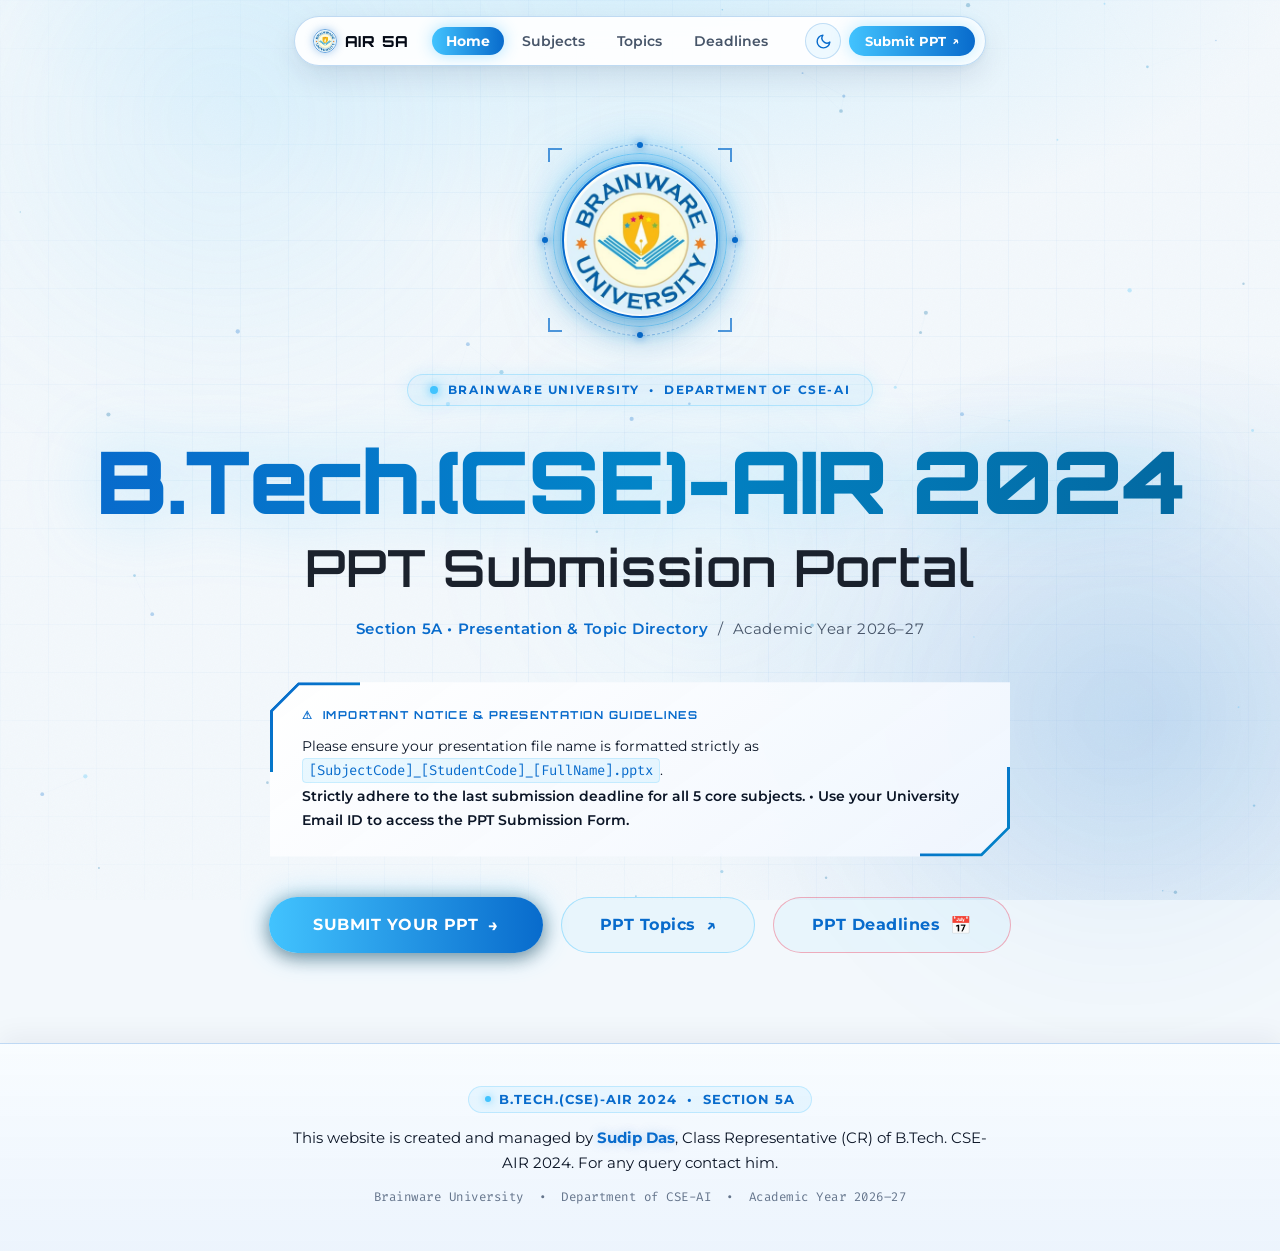
<file: index.html>
<!DOCTYPE html>
<html lang="en" data-theme="dark">
<head>
<meta charset="UTF-8">
<meta name="viewport" content="width=device-width, initial-scale=1.0, maximum-scale=5.0, viewport-fit=cover">
<meta name="theme-color" content="#03060d">
<meta name="description" content="B.Tech.(CSE)-AIR 2024 • Sem 5 — PPT Submission Portal">
<title>B.Tech.(CSE)-AIR 2024 · Sem 5 — PPT Submission</title>
<link rel="preconnect" href="https://fonts.googleapis.com">
<link rel="preconnect" href="https://fonts.gstatic.com" crossorigin>
<link href="https://fonts.googleapis.com/css2?family=Montserrat:ital,wght@0,300;0,400;0,500;0,600;0,700;0,800;0,900;1,400;1,700&family=Orbitron:wght@500;600;700;800;900&family=Fira+Code:wght@400;500;600&display=swap" rel="stylesheet">
<link rel="stylesheet" href="css/style.css">
</head>
<body>

<!-- FIXED BACKGROUND SYSTEM -->
<div class="bg-layer bg-mesh"></div>
<div class="bg-layer bg-grid"></div>
<div class="bg-layer bg-noise"></div>
<div class="orb orb-1"></div>
<div class="orb orb-2"></div>
<div class="orb orb-3"></div>
<canvas id="constellation"></canvas>

<!-- FLOATING TOP NAVIGATION PILL -->
<header class="site-nav-wrap">
  <div class="site-nav">
    <div class="nav-brand" onclick="nav('home')">
      <img src="assets/brainware_logo.png" alt="Brainware University" class="nav-brand-logo">
      <span class="nav-title">AIR 5A</span>
    </div>
    <nav class="nav-links">
      <button class="nav-link active" onclick="nav('home')" data-nav="home">Home</button>
      <button class="nav-link" onclick="nav('subjects')" data-nav="subjects">Subjects</button>
      <button class="nav-link" onclick="nav('topics')" data-nav="topics">Topics</button>
      <button class="nav-link" onclick="nav('deadlines')" data-nav="deadlines">Deadlines</button>
    </nav>
    <div class="nav-actions">
      <button class="theme-toggle-btn" id="themeToggleBtn" aria-label="Toggle dark / light theme" title="Toggle theme">
        <svg class="theme-icon icon-moon" viewBox="0 0 24 24" fill="none" stroke="currentColor" stroke-width="2" stroke-linecap="round" stroke-linejoin="round">
          <path d="M21 12.79A9 9 0 1 1 11.21 3 7 7 0 0 0 21 12.79z"></path>
        </svg>
        <svg class="theme-icon icon-sun" viewBox="0 0 24 24" fill="none" stroke="currentColor" stroke-width="2" stroke-linecap="round" stroke-linejoin="round">
          <circle cx="12" cy="12" r="5"></circle>
          <line x1="12" y1="1" x2="12" y2="3"></line>
          <line x1="12" y1="21" x2="12" y2="23"></line>
          <line x1="4.22" y1="4.22" x2="5.64" y2="5.64"></line>
          <line x1="18.36" y1="18.36" x2="19.78" y2="19.78"></line>
          <line x1="1" y1="12" x2="3" y2="12"></line>
          <line x1="21" y1="12" x2="23" y2="12"></line>
          <line x1="4.22" y1="19.78" x2="5.64" y2="18.36"></line>
          <line x1="18.36" y1="5.64" x2="19.78" y2="4.22"></line>
        </svg>
      </button>
      <button class="nav-btn-submit" onclick="nav('subjects')">
        <span>Submit PPT</span>
        <span class="btn-arrow">↗</span>
      </button>
    </div>
  </div>
</header>

<!-- =========================================================================
     PAGE 1: HOME LANDING PAGE
========================================================================= -->
<div class="page active" id="home">

  <!-- =====================================================================
       ANIMATED HERO LOGO SHOWCASE (BRAINWARE UNIVERSITY)
  ===================================================================== -->
  <div class="hero-logo-showcase" id="heroLogoShowcase" aria-label="Brainware University Official Emblem">
    <div class="logo-ambient-aura" aria-hidden="true"></div>
    <div class="logo-orbital-ring ring-outer" aria-hidden="true">
      <span class="satellite-dot sat-1"></span>
      <span class="satellite-dot sat-2"></span>
      <span class="satellite-dot sat-3"></span>
      <span class="satellite-dot sat-4"></span>
    </div>
    <div class="logo-orbital-ring ring-mid" aria-hidden="true"></div>
    <div class="logo-orbital-ring ring-inner" aria-hidden="true"></div>
    <div class="logo-corner-brackets" aria-hidden="true">
      <span class="bracket-item b-tl"></span>
      <span class="bracket-item b-tr"></span>
      <span class="bracket-item b-bl"></span>
      <span class="bracket-item b-br"></span>
    </div>
    <div class="logo-disc" tabindex="0" role="img" aria-label="Brainware University Logo">
      <img src="assets/brainware_logo.png" alt="Brainware University Official Logo" class="hero-uni-logo" id="heroUniLogo">
      <div class="logo-shimmer-sweep" aria-hidden="true"></div>
      <div class="logo-ring-pulse" aria-hidden="true"></div>
    </div>
  </div>

  <div class="uni-badge">
    <span class="uni-badge-pulse"></span>
    Brainware University &nbsp;•&nbsp; Department of CSE-AI
  </div>

  <h1 class="hero-title">
    <span class="hero-line1">B.Tech.(CSE)-AIR 2024</span>
    <span class="hero-line2">PPT Submission Portal</span>
  </h1>

  <p class="hero-sub">
    <span>Section 5A • Presentation & Topic Directory</span> &nbsp;/&nbsp; Academic Year 2026–27
  </p>

  <div class="notice-card">
    <div class="notice-label">
      ⚠ &nbsp;Important Notice & Presentation Guidelines
    </div>
    Please ensure your presentation file name is formatted strictly as <code>[SubjectCode]_[StudentCode]_[FullName].pptx</code>.
    <br><strong>Strictly adhere to the last submission deadline for all 5 core subjects. • Use your University Email ID to access the PPT Submission Form.</strong>
  </div>

  <div class="cta-group">
    <button class="btn-primary" id="ctaBtn" onclick="nav('subjects')" aria-label="Go to subject list to submit your presentation">
      <span class="btn-label">Submit Your PPT</span>
      <span class="btn-icon">→</span>
    </button>
    <button class="btn-secondary" id="topicBtn" aria-label="Know your presentation topic">
      <span class="btn-label">PPT Topics</span>
      <span class="btn-icon">↗</span>
    </button>
    <button class="btn-secondary" id="deadlineBtn" style="border-color: rgba(244, 63, 94, 0.4);" aria-label="Check the last submission date">
      <span class="btn-label">PPT Deadlines</span>
      <span class="btn-icon">📅</span>
    </button>
  </div>

</div>

<!-- =========================================================================
     PAGE 2: SUBJECTS LISTING PAGE
========================================================================= -->
<div class="page" id="subjects">
  <button class="back-btn" id="backBtn">← Back</button>

  <div class="section-header">
    <div class="section-eyebrow">Semester 5 Subjects</div>
    <h2 class="section-title">Select <em>The Subject</em></h2>
    <p class="section-desc">Tap a subject to view assigned presentation topics, guidelines, and submit your presentation slides</p>
  </div>

  <div class="cards-grid" role="list">

    <!-- Subject 01 -->
    <div class="subject-card" role="listitem" data-code="BTR50112">
      <div class="card-num">Subject 01</div>
      <div>
        <div class="card-name">Robotics and Artificial Intelligence</div>
        <div class="card-code">BTR50112</div>
      </div>
      <div class="card-deadline">📅 Last Submission Date: September 28, 2026</div>
      <div class="card-actions">
        <button class="card-action-btn primary" onclick="nav('rai-detail')">View Topics & Schedule ↗</button>
        <button class="card-action-btn secondary" onclick="openSubjectSubmission('BTR50112')">Submit PPT ↗</button>
      </div>
      <div class="card-arrow" onclick="nav('rai-detail')">↗</div>
    </div>

    <!-- Subject 02 -->
    <div class="subject-card" role="listitem" data-code="BTR50113">
      <div class="card-num">Subject 02</div>
      <div>
        <div class="card-name">Robot Safety and Maintenance</div>
        <div class="card-code">BTR50113</div>
      </div>
      <div class="card-deadline">📅 Last Submission Date: October 5, 2026</div>
      <div class="card-actions">
        <button class="card-action-btn primary" onclick="nav('rsm-detail')">View Topics & Schedule ↗</button>
        <button class="card-action-btn secondary" onclick="openSubjectSubmission('BTR50113')">Submit PPT ↗</button>
      </div>
      <div class="card-arrow" onclick="nav('rsm-detail')">↗</div>
    </div>

    <!-- Subject 03 -->
    <div class="subject-card" role="listitem" data-code="BTR50114">
      <div class="card-num">Subject 03</div>
      <div>
        <div class="card-name">Theory of Machine & Machine Design</div>
        <div class="card-code">BTR50114</div>
      </div>
      <div class="card-deadline">📅 Last Submission Date: October 8, 2026</div>
      <div class="card-actions">
        <button class="card-action-btn primary" onclick="nav('tmmd-detail')">View Topics & Schedule ↗</button>
        <button class="card-action-btn secondary" onclick="openSubjectSubmission('BTR50114')">Submit PPT ↗</button>
      </div>
      <div class="card-arrow" onclick="nav('tmmd-detail')">↗</div>
    </div>

    <!-- Subject 04 -->
    <div class="subject-card" role="listitem" data-code="BTR50115">
      <div class="card-num">Subject 04</div>
      <div>
        <div class="card-name">Professional Ethics</div>
        <div class="card-code">BTR50115</div>
      </div>
      <div class="card-deadline">📅 Last Submission Date: September 28, 2026</div>
      <div class="card-actions">
        <button class="card-action-btn primary" onclick="nav('pe-detail')">View Topics & Schedule ↗</button>
        <button class="card-action-btn secondary" onclick="openSubjectSubmission('BTR50115')">Submit PPT ↗</button>
      </div>
      <div class="card-arrow" onclick="nav('pe-detail')">↗</div>
    </div>

    <!-- Subject 05 -->
    <div class="subject-card" role="listitem" data-code="BTR50116">
      <div class="card-num">Subject 05</div>
      <div>
        <div class="card-name">Robotic Algorithms</div>
        <div class="card-code">BTR50116</div>
      </div>
      <div class="card-deadline">📅 Last Submission Date: October 15, 2026</div>
      <div class="card-actions">
        <button class="card-action-btn primary" onclick="nav('ra-detail')">View Topics & Schedule ↗</button>
        <button class="card-action-btn secondary" onclick="openSubjectSubmission('BTR50116')">Submit PPT ↗</button>
      </div>
      <div class="card-arrow" onclick="nav('ra-detail')">↗</div>
    </div>

  </div>
</div>


<!-- =========================================================================
     PAGE 3: MASTER TOPICS DIRECTORY
========================================================================= -->
<div class="page" id="topics">
  <button class="back-btn" id="backBtn2">← Back</button>

  <div class="section-header">
    <div class="section-eyebrow">Find Your Topic</div>
    <h2 class="section-title">Your <em>Presentation Topics</em></h2>
    <p class="section-desc">Locate your Student Code or Name across all 5 subjects, or filter by specific subject</p>
  </div>

  <!-- Subject Quick Launch Grid -->
  <div class="cards-grid" role="list">
    <div class="topic-card clickable" id="raiCard" role="listitem" tabindex="0" data-code="BTR50112" aria-label="View Robotics & AI topics">
      <div class="card-num">Subject 01</div>
      <div>
        <div class="card-name">Robotics and Artificial Intelligence</div>
        <div class="card-code">BTR50112</div>
      </div>
      <div class="card-status-ready">✓ &nbsp;55 Topics available — click to view</div>
      <div class="card-arrow">↗</div>
    </div>

    <div class="topic-card clickable" id="rsmCard" role="listitem" tabindex="0" data-code="BTR50113" aria-label="View Robot Safety topics">
      <div class="card-num">Subject 02</div>
      <div>
        <div class="card-name">Robot Safety and Maintenance</div>
        <div class="card-code">BTR50113</div>
      </div>
      <div class="card-status-ready">✓ &nbsp;55 Topics available — click to view</div>
      <div class="card-arrow">↗</div>
    </div>

    <div class="topic-card clickable" id="tmmdCard" role="listitem" tabindex="0" data-code="BTR50114" aria-label="View Theory of Machine topics">
      <div class="card-num">Subject 03</div>
      <div>
        <div class="card-name">Theory of Machine & Machine Design</div>
        <div class="card-code">BTR50114</div>
      </div>
      <div class="card-status-ready">✓ &nbsp;55 Topics available — click to view</div>
      <div class="card-arrow">↗</div>
    </div>

    <div class="topic-card clickable" id="peCard" role="listitem" tabindex="0" data-code="BTR50115" aria-label="View Professional Ethics topics">
      <div class="card-num">Subject 04</div>
      <div>
        <div class="card-name">Professional Ethics</div>
        <div class="card-code">BTR50115</div>
      </div>
      <div class="card-status-ready">✓ &nbsp;56 Topics available — click to view</div>
      <div class="card-arrow">↗</div>
    </div>

    <div class="topic-card clickable" id="raCard" role="listitem" tabindex="0" data-code="BTR50116" aria-label="View Robotic Algorithms topics">
      <div class="card-num">Subject 05</div>
      <div>
        <div class="card-name">Robotic Algorithms</div>
        <div class="card-code">BTR50116</div>
      </div>
      <div class="card-status-ready">✓ &nbsp;55 Topics available — click to view</div>
      <div class="card-arrow">↗</div>
    </div>
  </div>

  <!-- Master Universal Search & Filter Section -->
  <div class="search-section-box">
    <div class="search-wrap">
      <span class="search-icon">🔍</span>
      <input class="search-input" id="masterSearch" type="search" placeholder="Search across all subjects by student code, name, or topic…" autocomplete="off" spellcheck="false">
    </div>

    <div class="filter-pills" id="masterFilterPills">
      <button class="filter-btn active" data-filter="all">All Subjects (276)</button>
      <button class="filter-btn" data-filter="rai">Robotics & AI (55)</button>
      <button class="filter-btn" data-filter="rsm">Robot Safety (55)</button>
      <button class="filter-btn" data-filter="tmmd">Machine Design (55)</button>
      <button class="filter-btn" data-filter="pe">Prof. Ethics (56)</button>
      <button class="filter-btn" data-filter="ra">Robotic Algorithms (55)</button>
    </div>

    <div class="search-count" id="masterCount">Showing all <strong>276</strong> topic allocations</div>

    <div class="table-scroll-hint"><span>⇄ Swipe horizontally to explore full schedule & details</span></div>
    <div class="table-wrap">
      <table class="data-table" id="masterTable">
        <thead>
          <tr>
            <th>SL.</th>
            <th>STUDENT CODE</th>
            <th>NAME</th>
            <th>PRESENTATION TOPIC</th>
            <th>PRESENTATION DATE (IF AVAILABLE)</th>
          </tr>
        </thead>
        <tbody id="masterTbody"></tbody>
      </table>
    </div>
  </div>
</div>


<!-- =========================================================================
     PAGE 4: SUBMISSION DEADLINES
========================================================================= -->
<div class="page" id="deadlines">
  <button class="back-btn" id="backBtn6">← Back</button>
  
  <div class="detail-header">
    <div class="section-eyebrow">Submission Calendar</div>
    <h2>Submission <em>Deadlines</em></h2>
    <p>Final dates for PPT submission & presentation schedule — Semester 5 (AIR 5A)</p>
  </div>
  
  <div class="table-scroll-hint"><span>⇄ Swipe horizontally to explore full schedule & details</span></div>
  <div class="table-wrap">
    <table class="data-table">
      <thead>
        <tr>
          <th>Sl.</th>
          <th>Subject Name</th>
          <th>Subject Code</th>
          <th>Submission Deadline</th>
        </tr>
      </thead>
      <tbody>
        <tr>
          <td class="td-sl">01</td>
          <td class="td-name">Robotics and Artificial Intelligence</td>
          <td class="td-code">BTR50112</td>
          <td class="td-date">September 28, 2026</td>
        </tr>
        <tr>
          <td class="td-sl">02</td>
          <td class="td-name">Robot Safety and Maintenance</td>
          <td class="td-code">BTR50113</td>
          <td class="td-date">October 5, 2026</td>
        </tr>
        <tr>
          <td class="td-sl">03</td>
          <td class="td-name">Theory of Machine & Machine Design</td>
          <td class="td-code">BTR50114</td>
          <td class="td-date">October 8, 2026</td>
        </tr>
        <tr>
          <td class="td-sl">04</td>
          <td class="td-name">Professional Ethics</td>
          <td class="td-code">BTR50115</td>
          <td class="td-date">September 28, 2026</td>
        </tr>
        <tr>
          <td class="td-sl">05</td>
          <td class="td-name">Robotic Algorithms</td>
          <td class="td-code">BTR50116</td>
          <td class="td-date">October 15, 2026</td>
        </tr>
      </tbody>
    </table>
  </div>
</div>


<!-- =========================================================================
     PAGE 5: SUBJECT DETAIL - ROBOTICS AND AI (BTR50112)
========================================================================= -->
<div class="page" id="rai-detail">
  <button class="back-btn" id="backBtn3">← Back to Subjects</button>
  <div class="detail-header">
    <h2>Robotics and <em>Artificial Intelligence</em></h2>
    <p>B.Tech.(CSE) – AIR 2024 &nbsp;·&nbsp; Year 3 • Semester 5 (Section 5A)</p>
  </div>
  <div class="detail-meta">
    <span class="meta-pill cyan">BTR50112</span>
    <span class="meta-pill slate">Dept. of CSE-AI</span>
    <span class="meta-pill slate">Date Format: dd/mm/yyyy</span>
    <span class="meta-pill" style="color:var(--green);background:rgba(16,185,129,0.08);border-color:rgba(16,185,129,0.25);">SUBMISSION OPEN</span>
  </div>
  <div class="search-wrap">
    <span class="search-icon">🔍</span>
    <input class="search-input" id="raiSearch" type="search" placeholder="Search by student code, name or topic…" autocomplete="off" spellcheck="false">
  </div>
  <div class="search-count" id="raiCount">Showing all <strong>55</strong> students</div>
  <div class="table-scroll-hint"><span>⇄ Swipe horizontally to explore full schedule & details</span></div>
  <div class="table-wrap">
    <table class="data-table" id="raiTable">
      <thead>
        <tr>
          <th>SL.</th>
          <th>STUDENT CODE</th>
          <th>NAME</th>
          <th>PRESENTATION TOPIC</th>
          <th>PRESENTATION DATE (IF AVAILABLE)</th>
        </tr>
      </thead>
      <tbody id="raiTbody"></tbody>
    </table>
  </div>
  <div class="detail-footer-action">
    <button class="btn-primary" onclick="openSubjectSubmission('BTR50112')">Submit PPT for Robotics & AI ↗</button>
  </div>
</div>


<!-- =========================================================================
     PAGE 6: SUBJECT DETAIL - ROBOT SAFETY & MAINTENANCE (BTR50113)
========================================================================= -->
<div class="page" id="rsm-detail">
  <button class="back-btn" id="backBtn4">← Back to Subjects</button>
  <div class="detail-header">
    <h2>Robot Safety and <em>Maintenance</em></h2>
    <p>B.Tech.(CSE) – AIR 2024 &nbsp;·&nbsp; Year 3 • Semester 5 (Section 5A)</p>
  </div>
  <div class="detail-meta">
    <span class="meta-pill cyan">BTR50113</span>
    <span class="meta-pill slate">Dept. of CSE-AI</span>
    <span class="meta-pill slate">Date Format: dd/mm/yyyy</span>
    <span class="meta-pill" style="color:var(--green);background:rgba(16,185,129,0.08);border-color:rgba(16,185,129,0.25);">SUBMISSION OPEN</span>
  </div>
  <div class="search-wrap">
    <span class="search-icon">🔍</span>
    <input class="search-input" id="rsmSearch" type="search" placeholder="Search by student code, name or topic…" autocomplete="off" spellcheck="false">
  </div>
  <div class="search-count" id="rsmCount">Showing all <strong>55</strong> students</div>
  <div class="table-scroll-hint"><span>⇄ Swipe horizontally to explore full schedule & details</span></div>
  <div class="table-wrap">
    <table class="data-table" id="rsmTable">
      <thead>
        <tr>
          <th>SL.</th>
          <th>STUDENT CODE</th>
          <th>NAME</th>
          <th>PRESENTATION TOPIC</th>
          <th>PRESENTATION DATE (IF AVAILABLE)</th>
        </tr>
      </thead>
      <tbody id="rsmTbody"></tbody>
    </table>
  </div>
  <div class="detail-footer-action">
    <button class="btn-primary" onclick="openSubjectSubmission('BTR50113')">Submit PPT for Robot Safety ↗</button>
  </div>
</div>


<!-- =========================================================================
     PAGE 7: SUBJECT DETAIL - THEORY OF MACHINE & MACHINE DESIGN (BTR50114)
========================================================================= -->
<div class="page" id="tmmd-detail">
  <button class="back-btn" id="backBtn5">← Back to Subjects</button>
  <div class="detail-header">
    <h2>Theory of Machine & <em>Machine Design</em></h2>
    <p>B.Tech.(CSE) – AIR 2024 &nbsp;·&nbsp; Year 3 • Semester 5 (Section 5A)</p>
  </div>
  <div class="detail-meta">
    <span class="meta-pill cyan">BTR50114</span>
    <span class="meta-pill slate">Dept. of CSE-AI</span>
    <span class="meta-pill slate">Date Format: dd/mm/yyyy</span>
    <span class="meta-pill" style="color:var(--green);background:rgba(16,185,129,0.08);border-color:rgba(16,185,129,0.25);">SUBMISSION OPEN</span>
  </div>
  <div class="search-wrap">
    <span class="search-icon">🔍</span>
    <input class="search-input" id="tmmdSearch" type="search" placeholder="Search by student code, name or topic…" autocomplete="off" spellcheck="false">
  </div>
  <div class="search-count" id="tmmdCount">Showing all <strong>55</strong> students</div>
  <div class="table-scroll-hint"><span>⇄ Swipe horizontally to explore full schedule & details</span></div>
  <div class="table-wrap">
    <table class="data-table" id="tmmdTable">
      <thead>
        <tr>
          <th>SL.</th>
          <th>STUDENT CODE</th>
          <th>NAME</th>
          <th>PRESENTATION TOPIC</th>
          <th>PRESENTATION DATE (IF AVAILABLE)</th>
        </tr>
      </thead>
      <tbody id="tmmdTbody"></tbody>
    </table>
  </div>
  <div class="detail-footer-action">
    <button class="btn-primary" onclick="openSubjectSubmission('BTR50114')">Submit PPT for Machine Design ↗</button>
  </div>
</div>


<!-- =========================================================================
     PAGE 8: SUBJECT DETAIL - PROFESSIONAL ETHICS (BTR50115)
========================================================================= -->
<div class="page" id="pe-detail">
  <button class="back-btn" id="backBtn7">← Back to Subjects</button>
  <div class="detail-header">
    <h2>Professional <em>Ethics</em></h2>
    <p>B.Tech.(CSE) – AIR 2024 &nbsp;·&nbsp; Year 3 • Semester 5 (Section 5A)</p>
  </div>
  <div class="detail-meta">
    <span class="meta-pill cyan">BTR50115</span>
    <span class="meta-pill slate">Dept. of CSE-AI</span>
    <span class="meta-pill slate">Date Format: dd/mm/yyyy</span>
    <span class="meta-pill" style="color:var(--green);background:rgba(16,185,129,0.08);border-color:rgba(16,185,129,0.25);">SUBMISSION OPEN</span>
  </div>
  <div class="search-wrap">
    <span class="search-icon">🔍</span>
    <input class="search-input" id="peSearch" type="search" placeholder="Search by student code, name or topic…" autocomplete="off" spellcheck="false">
  </div>
  <div class="search-count" id="peCount">Showing all <strong>56</strong> students</div>
  <div class="table-scroll-hint"><span>⇄ Swipe horizontally to explore full schedule & details</span></div>
  <div class="table-wrap">
    <table class="data-table" id="peTable">
      <thead>
        <tr>
          <th>SL.</th>
          <th>STUDENT CODE</th>
          <th>NAME</th>
          <th>PRESENTATION TOPIC</th>
          <th>PRESENTATION DATE (IF AVAILABLE)</th>
        </tr>
      </thead>
      <tbody id="peTbody"></tbody>
    </table>
  </div>
  <div class="detail-footer-action">
    <button class="btn-primary" onclick="openSubjectSubmission('BTR50115')">Submit PPT for Professional Ethics ↗</button>
  </div>
</div>


<!-- =========================================================================
     PAGE 9: SUBJECT DETAIL - ROBOTIC ALGORITHMS (BTR50116)
========================================================================= -->
<div class="page" id="ra-detail">
  <button class="back-btn" id="backBtn8">← Back to Subjects</button>
  <div class="detail-header">
    <h2>Robotic <em>Algorithms</em></h2>
    <p>B.Tech.(CSE) – AIR 2024 &nbsp;·&nbsp; Year 3 • Semester 5 (Section 5A)</p>
  </div>
  <div class="detail-meta">
    <span class="meta-pill cyan">BTR50116</span>
    <span class="meta-pill slate">Dept. of CSE-AI</span>
    <span class="meta-pill slate">Date Format: dd/mm/yyyy</span>
    <span class="meta-pill" style="color:var(--green);background:rgba(16,185,129,0.08);border-color:rgba(16,185,129,0.25);">SUBMISSION OPEN</span>
  </div>
  <div class="search-wrap">
    <span class="search-icon">🔍</span>
    <input class="search-input" id="raSearch" type="search" placeholder="Search by student code, name or topic…" autocomplete="off" spellcheck="false">
  </div>
  <div class="search-count" id="raCount">Showing all <strong>55</strong> students</div>
  <div class="table-scroll-hint"><span>⇄ Swipe horizontally to explore full schedule & details</span></div>
  <div class="table-wrap">
    <table class="data-table" id="raTable">
      <thead>
        <tr>
          <th>SL.</th>
          <th>STUDENT CODE</th>
          <th>NAME</th>
          <th>PRESENTATION TOPIC</th>
          <th>PRESENTATION DATE (IF AVAILABLE)</th>
        </tr>
      </thead>
      <tbody id="raTbody"></tbody>
    </table>
  </div>
  <div class="detail-footer-action">
    <button class="btn-primary" onclick="openSubjectSubmission('BTR50116')">Submit PPT for Robotic Algorithms ↗</button>
  </div>
</div>


<!-- =========================================================================
     PAGE 10: EMBEDDED SUBMISSION - ROBOT SAFETY AND MAINTENANCE (BTR50113)
========================================================================= -->
<div class="page" id="submit-rsm">
  <div class="embed-page-wrap">
    <div class="embed-top-bar">
      <button class="back-btn" onclick="goBack()">← Back</button>
      <div class="embed-toolbar">
        <span class="meta-pill" style="color:var(--green);background:rgba(16,185,129,0.08);border-color:rgba(16,185,129,0.25);">
          ● Form Online
        </span>
        <button type="button" class="embed-toolbar-btn" onclick="copyFormLink('https://forms.gle/QyTjQNBShAkmym879')">
          <svg width="15" height="15" viewBox="0 0 24 24" fill="none" stroke="currentColor" stroke-width="2" stroke-linecap="round" stroke-linejoin="round">
            <rect x="9" y="9" width="13" height="13" rx="2" ry="2"></rect>
            <path d="M5 15H4a2 2 0 0 1-2-2V4a2 2 0 0 1 2-2h9a2 2 0 0 1 2 2v1"></path>
          </svg>
          <span>Copy Link</span>
        </button>
        <button type="button" class="embed-toolbar-btn" onclick="reloadFormIframe('rsmFormIframe')">
          <svg width="15" height="15" viewBox="0 0 24 24" fill="none" stroke="currentColor" stroke-width="2" stroke-linecap="round" stroke-linejoin="round">
            <polyline points="23 4 23 10 17 10"></polyline>
            <polyline points="1 20 1 14 7 14"></polyline>
            <path d="M3.51 9a9 9 0 0 1 14.85-3.36L23 10M1 14l4.64 4.36A9 9 0 0 0 20.49 15"></path>
          </svg>
          <span>Reload</span>
        </button>
        <a href="https://forms.gle/QyTjQNBShAkmym879" target="_blank" rel="noopener noreferrer" class="embed-toolbar-btn primary" title="Open Google Form in a new browser tab">
          <span>Open in Full Tab</span>
          <span class="btn-arrow">↗</span>
        </a>
      </div>
    </div>

    <div class="embed-page-header">
      <div class="section-eyebrow">Subject 02 &bull; PPT Submission Portal</div>
      <h2 class="section-title">Robot Safety & <em>Maintenance</em></h2>
      <p class="section-desc">Course Code: <strong>BTR50113</strong> &nbsp;·&nbsp; Department of CSE-AI &nbsp;·&nbsp; Evaluation & Defense Deck</p>
      <div class="detail-meta">
        <span class="meta-pill cyan">BTR50113</span>
        <span class="meta-pill slate">Semester V (AIR 5A)</span>
        <span class="meta-pill slate">Accepts: PPTX / PPT / PDF</span>
        <span class="meta-pill" style="color:var(--cyan);background:rgba(66,195,254,0.08);border-color:rgba(66,195,254,0.25);">Official Google Form</span>
      </div>
    </div>

    <div class="embed-notice-box">
      <div class="embed-notice-icon">💡</div>
      <div class="embed-notice-content">
        <div class="embed-notice-title">Google Form Account & File Upload Notice</div>
        <div class="embed-notice-desc">
          You can complete and submit the official form directly in the frame below. If your browser blocks Google Account sign-in or Drive file attachments inside embedded frames (e.g. Incognito or strict cookie restrictions), click <a href="https://forms.gle/QyTjQNBShAkmym879" target="_blank" rel="noopener noreferrer">Open in Full Tab ↗</a> to submit with 100% full features enabled.
        </div>
      </div>
    </div>

    <div class="embed-container" id="rsmEmbedContainer">
      <div class="embed-loader" id="rsmEmbedLoader">
        <div class="embed-spinner"></div>
        <div class="embed-loader-text">Loading Google Form...</div>
        <div class="embed-loader-sub">Connecting to Brainware University Submission Gateway</div>
      </div>
      <iframe 
        id="rsmFormIframe"
        class="embed-iframe"
        src="https://docs.google.com/forms/d/e/1FAIpQLSfP5n7nqjTnmcfQlLN7MDX2wsRQgNaGA4qB2kqyzug-FUebvg/viewform?embedded=true" 
        width="100%" 
        height="920" 
        frameborder="0" 
        marginheight="0" 
        marginwidth="0" 
        allow="clipboard-write; camera; microphone"
        title="Robot Safety and Maintenance BTR50113 PPT Submission Form"
        onload="onIframeLoaded('rsmEmbedLoader')">
        Loading…
      </iframe>
    </div>
  </div>
</div>


<!-- =========================================================================
     SITE FOOTER
========================================================================= -->
<footer class="site-footer" role="contentinfo">
  <div class="footer-container">
    <div class="footer-badge">
      <span class="footer-dot"></span>
      B.Tech.(CSE)-AIR 2024 &nbsp;•&nbsp; Section 5A
    </div>
    <p class="footer-text">
      This website is created and managed by <span class="footer-author">Sudip Das</span>, Class Representative (CR) of B.Tech. CSE-AIR 2024. For any query contact him.
    </p>
    <div class="footer-meta">
      Brainware University &nbsp;•&nbsp; Department of CSE-AI &nbsp;•&nbsp; Academic Year 2026–27
    </div>
  </div>
</footer>


<!-- =========================================================================
     INTERACTIVE PPT SUBMISSION MODAL
======================================================================== -->
<div class="modal-backdrop" id="submitModal" role="dialog" aria-modal="true" aria-labelledby="modalTitle">
  <div class="modal-box">
    <div class="modal-header">
      <div class="modal-badge">Direct Upload</div>
      <h3 id="modalTitle">Submit Your Presentation</h3>
      <button class="modal-close" onclick="closeSubmitModal()" aria-label="Close dialog">×</button>
    </div>

    <!-- Form View -->
    <div id="modalFormView">
      <form id="pptUploadForm" onsubmit="handleFormSubmit(event)">
        
        <div class="form-group">
          <label for="modalSubject">Select Subject</label>
          <select id="modalSubject" required onchange="onModalSubjectChange()">
            <option value="">-- Choose Subject --</option>
            <option value="BTR50112">Robotics and Artificial Intelligence (BTR50112)</option>
            <option value="BTR50113">Robot Safety and Maintenance (BTR50113)</option>
            <option value="BTR50114">Theory of Machine & Machine Design (BTR50114)</option>
            <option value="BTR50115">Professional Ethics (BTR50115)</option>
            <option value="BTR50116">Robotic Algorithms (BTR50116)</option>
          </select>
        </div>

        <div id="modalGoogleFormNotice" class="modal-embed-callout" style="display:none">
          <div class="modal-embed-callout-text">
            <strong>Google Form Portal:</strong> Robot Safety (BTR50113) submissions are collected via the official Google Form.
          </div>
          <button type="button" class="modal-embed-callout-btn" onclick="closeSubmitModal(); nav('submit-rsm');">
            Open Google Form →
          </button>
        </div>

        <div class="form-row two-col">
          <div class="form-group">
            <label for="modalRoll">Student Code / Roll</label>
            <input type="text" id="modalRoll" placeholder="e.g. BWU/BAR/24/001" required autocomplete="off" oninput="onModalRollInput()">
          </div>
          <div class="form-group">
            <label for="modalName">Full Name</label>
            <input type="text" id="modalName" placeholder="Full Student Name" required>
          </div>
        </div>

        <div class="form-group">
          <label for="modalTopic">Assigned Presentation Topic</label>
          <input type="text" id="modalTopic" placeholder="Topic will auto-fill from roster..." required>
        </div>

        <div class="form-group">
          <label>Attach Presentation File (.pptx, .ppt, .pdf)</label>
          <div class="drop-zone" id="modalDropZone">
            <div class="drop-icon">📁</div>
            <div class="drop-text">Drag & drop your presentation file here, or <span>Browse</span></div>
            <div class="drop-sub">Accepted formats: .pptx, .ppt, .pdf (Max size: 50MB)</div>
            <input type="file" id="modalFileInput" accept=".pptx,.ppt,.pdf" style="display:none" onchange="onFileSelected(this)">
          </div>
          <div class="selected-file-badge" id="selectedFileBadge" style="display:none">
            <span class="file-icon">📄</span>
            <span class="file-name" id="selectedFileName"></span>
            <button type="button" class="file-remove" onclick="removeSelectedFile()">×</button>
          </div>
        </div>

        <div class="modal-actions">
          <button type="button" class="btn-secondary" onclick="closeSubmitModal()">Cancel</button>
          <button type="submit" class="btn-primary" id="modalSubmitBtn">
            <span class="btn-label">Submit Presentation</span>
            <span class="btn-icon">→</span>
          </button>
        </div>
      </form>
    </div>

    <!-- Success / Receipt View -->
    <div id="modalSuccessView" style="display:none">
      <div class="success-icon">✓</div>
      <h3 class="success-title">Presentation Submitted!</h3>
      <p class="success-sub">Your presentation has been verified and registered in the departmental evaluation log.</p>
      
      <div class="receipt-card">
        <div class="receipt-row">
          <span class="receipt-label">Receipt Code:</span>
          <span class="receipt-val code" id="receiptId">AIR5A-BTR50112-001-9921</span>
        </div>
        <div class="receipt-row">
          <span class="receipt-label">Student:</span>
          <span class="receipt-val" id="receiptStudent">SOUMEN BHANDARI (BWU/BAR/24/001)</span>
        </div>
        <div class="receipt-row">
          <span class="receipt-label">Subject:</span>
          <span class="receipt-val" id="receiptSubject">Robotics and Artificial Intelligence</span>
        </div>
        <div class="receipt-row">
          <span class="receipt-label">Topic:</span>
          <span class="receipt-val" id="receiptTopic">Forward and Inverse Kinematics in Articulated Arms</span>
        </div>
        <div class="receipt-row">
          <span class="receipt-label">Timestamp:</span>
          <span class="receipt-val" id="receiptTime"></span>
        </div>
      </div>

      <div class="modal-actions" style="margin-top:20px;">
        <button class="btn-secondary" onclick="copyReceiptCode()">Copy Receipt ID</button>
        <button class="btn-primary" onclick="closeSubmitModal()">Done</button>
      </div>
    </div>

  </div>
</div>

<!-- TOAST CONTAINER -->
<div id="toast" class="toast-popup"></div>

<script src="js/app.js"></script>
</body>
</html>
</file>
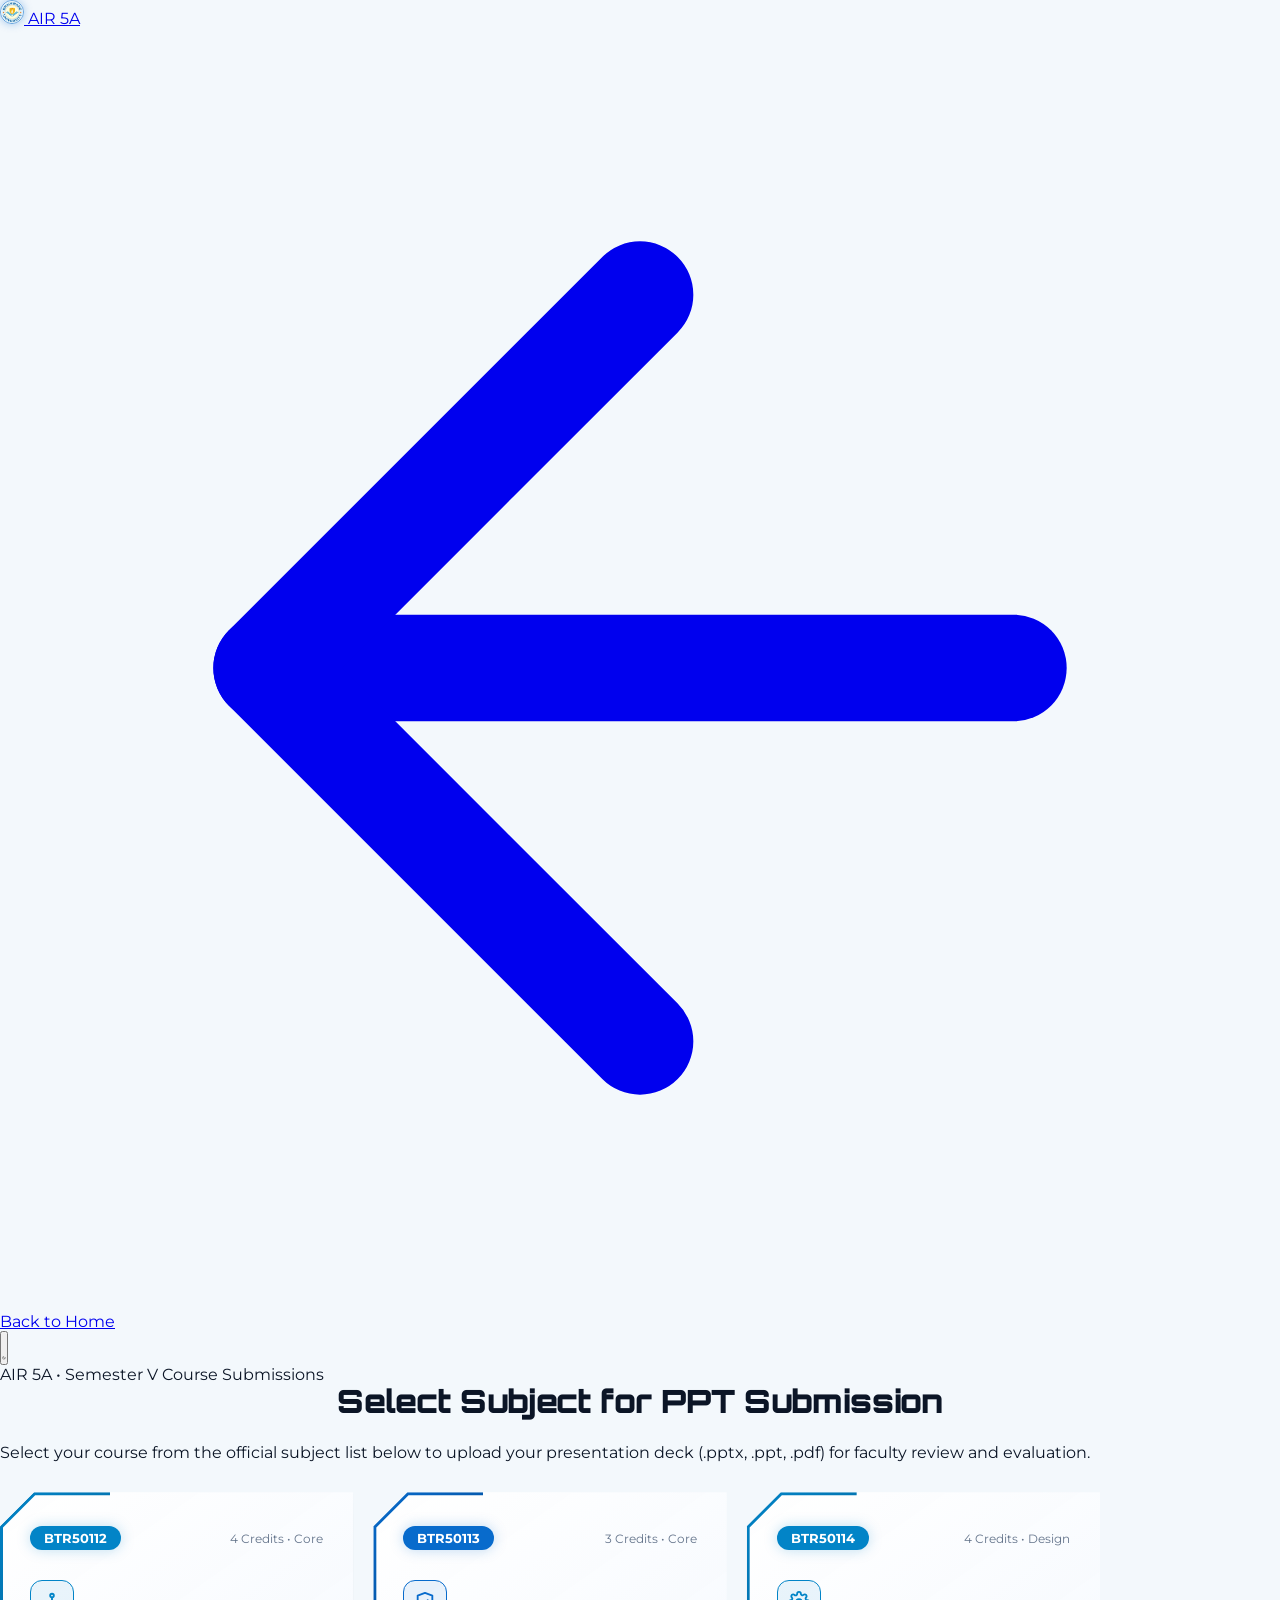
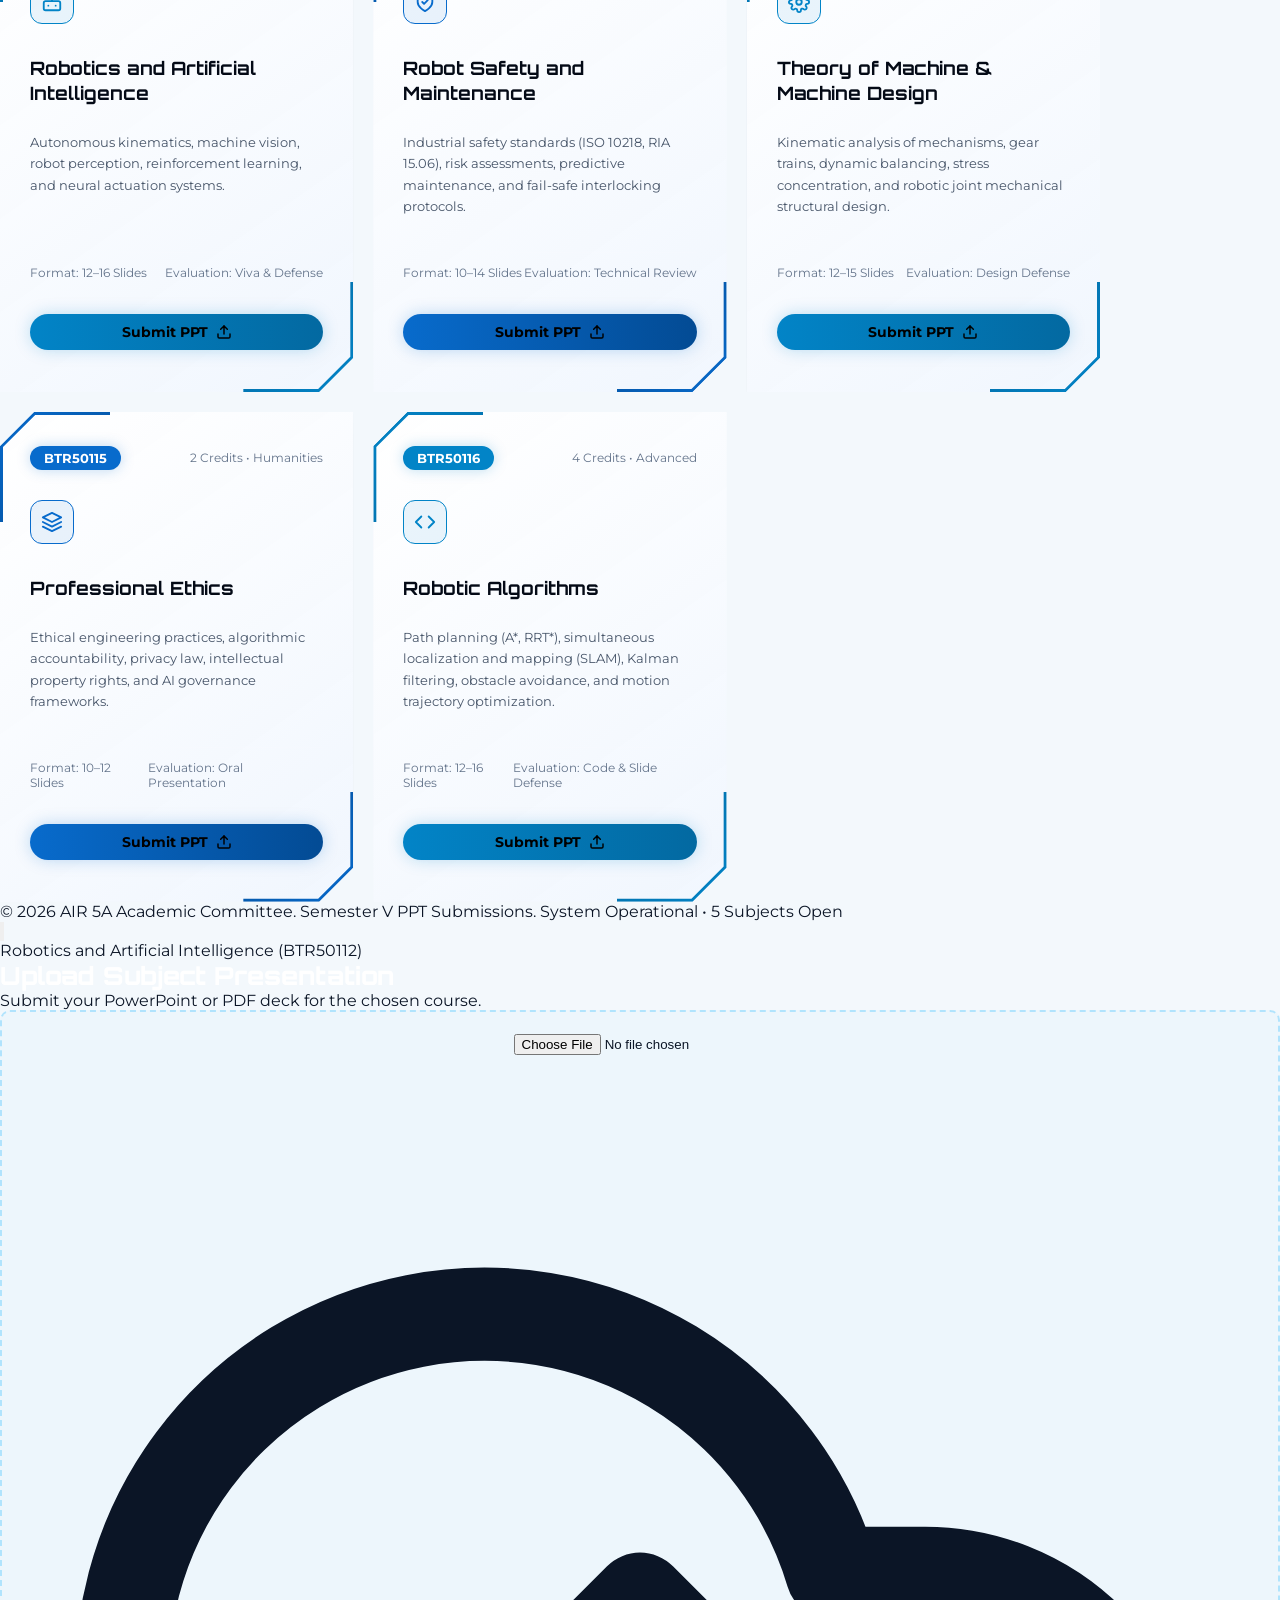
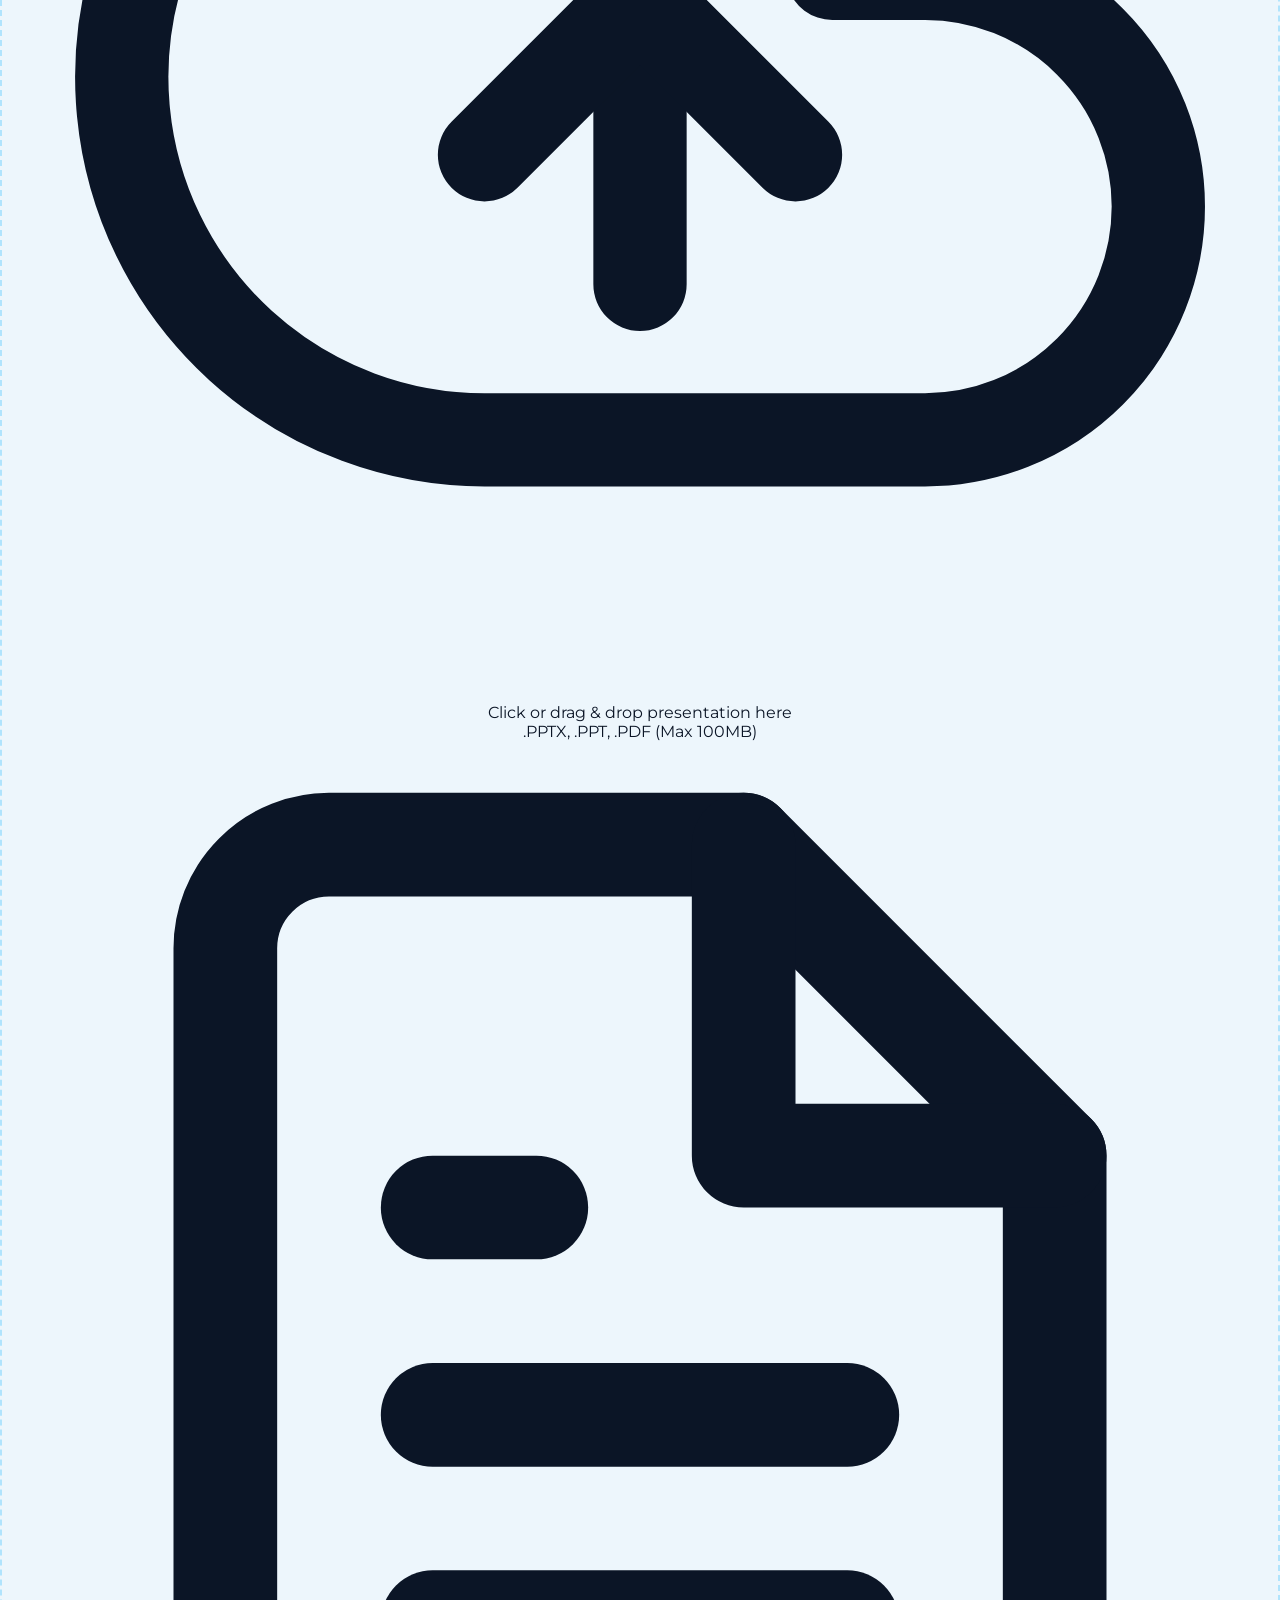
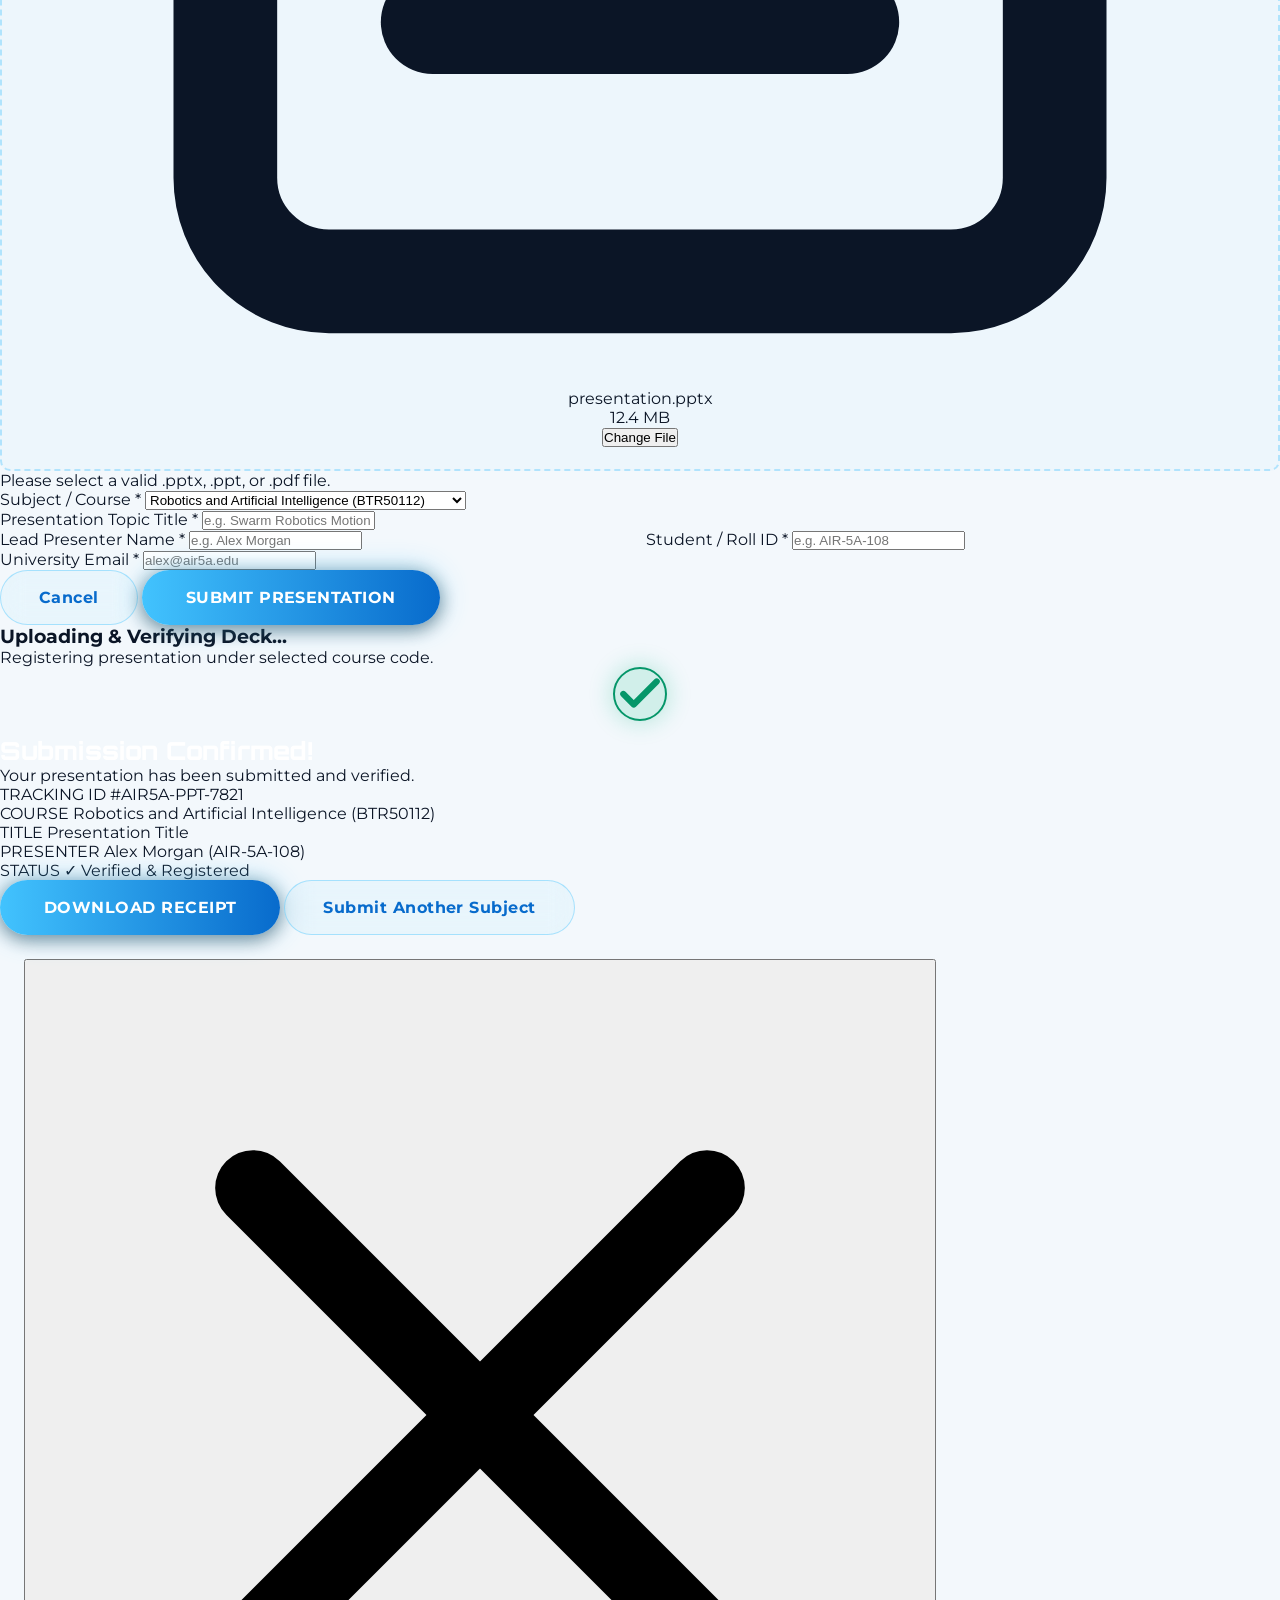
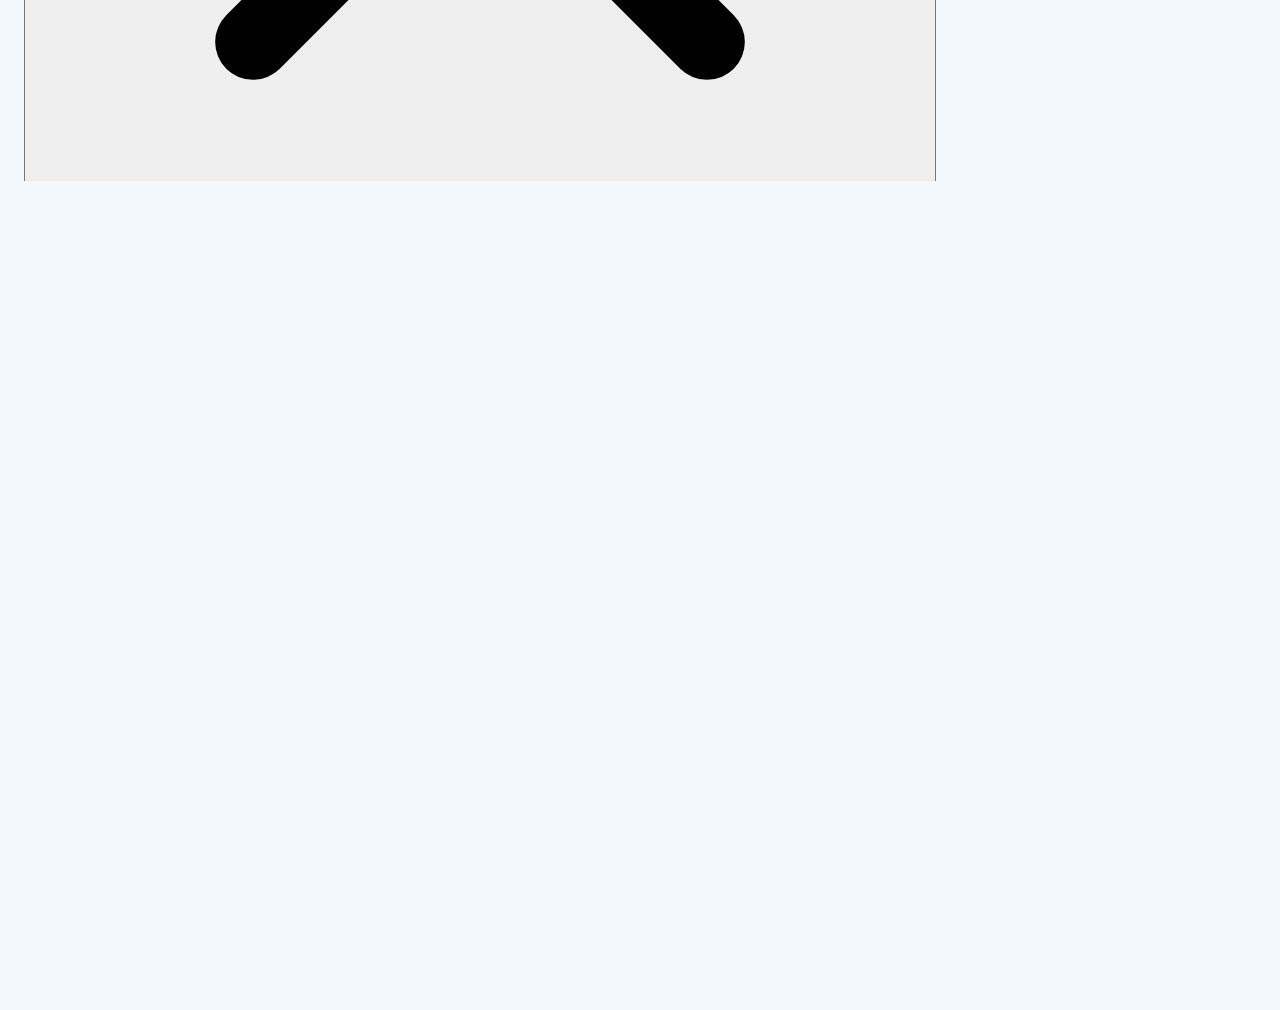
<file: submit.html>
<!DOCTYPE html>
<html lang="en" data-theme="dark">
<head>
  <meta charset="UTF-8">
  <meta name="viewport" content="width=device-width, initial-scale=1.0">
  <title>AIR 5A • Select Subject for PPT Submission</title>
  <meta name="description" content="Submit your presentation for AIR 5A Semester V subjects: Robotics and AI, Robot Safety, Machine Design, Professional Ethics, and Robotic Algorithms.">
  
  <!-- Typography -->
  <link rel="preconnect" href="https://fonts.googleapis.com">
  <link rel="preconnect" href="https://fonts.gstatic.com" crossorigin>
  <link href="https://fonts.googleapis.com/css2?family=Montserrat:ital,wght@0,300;0,400;0,500;0,600;0,700;0,800;0,900;1,400;1,700&family=Orbitron:wght@500;600;700;800;900&family=Fira+Code:wght@400;500;600&display=swap" rel="stylesheet">
  
  <link rel="stylesheet" href="css/style.css">
</head>
<body>

  <!-- Ambient Glow Background -->
  <div class="ambient-glow glow-top" aria-hidden="true"></div>
  <div class="ambient-glow glow-bottom" aria-hidden="true"></div>

  <!-- Header -->
  <header class="header">
    <div class="container header-inner">
      <a href="index.html" class="brand">
        <img src="assets/brainware_logo.png" alt="Brainware University" class="nav-brand-logo">
        <span class="brand-name">AIR 5A</span>
      </a>

      <!-- Header Navigation -->
      <nav class="header-nav">
        <a href="index.html" class="nav-link-btn">
          <svg class="nav-icon" viewBox="0 0 24 24" fill="none" stroke="currentColor" stroke-width="2" stroke-linecap="round" stroke-linejoin="round">
            <line x1="19" y1="12" x2="5" y2="12"></line>
            <polyline points="12 19 5 12 12 5"></polyline>
          </svg>
          <span>Back to Home</span>
        </a>
      </nav>

      <button class="theme-toggle" id="themeToggle" aria-label="Toggle theme" title="Toggle theme">
        <!-- Sun icon for light mode -->
        <svg class="icon-sun" viewBox="0 0 24 24" fill="none" stroke="currentColor" stroke-width="2" stroke-linecap="round" stroke-linejoin="round">
          <circle cx="12" cy="12" r="5"></circle>
          <line x1="12" y1="1" x2="12" y2="3"></line>
          <line x1="12" y1="21" x2="12" y2="23"></line>
          <line x1="4.22" y1="4.22" x2="5.64" y2="5.64"></line>
          <line x1="18.36" y1="18.36" x2="19.78" y2="19.78"></line>
          <line x1="1" y1="12" x2="3" y2="12"></line>
          <line x1="21" y1="12" x2="23" y2="12"></line>
          <line x1="4.22" y1="19.78" x2="5.64" y2="18.36"></line>
          <line x1="18.36" y1="5.64" x2="19.78" y2="4.22"></line>
        </svg>
        <!-- Moon icon for dark mode -->
        <svg class="icon-moon" viewBox="0 0 24 24" fill="none" stroke="currentColor" stroke-width="2" stroke-linecap="round" stroke-linejoin="round">
          <path d="M21 12.79A9 9 0 1 1 11.21 3 7 7 0 0 0 21 12.79z"></path>
        </svg>
      </button>
    </div>
  </header>

  <!-- Main Content -->
  <main class="main">
    <div class="container hero">
      
      <!-- Breadcrumb / Pill Badge -->
      <div class="pill-badge">
        <span class="dot"></span>
        <span>AIR 5A &bull; Semester V Course Submissions</span>
      </div>

      <!-- Page Title -->
      <h1 class="hero-title">Select Subject for PPT Submission</h1>

      <!-- Subtitle -->
      <p class="hero-desc">
        Select your course from the official subject list below to upload your presentation deck (.pptx, .ppt, .pdf) for faculty review and evaluation.
      </p>

      <!-- 5 Subject Cards Grid -->
      <div class="subjects-grid" id="subjectsGrid">
        
        <!-- Subject 1 -->
        <div class="subject-card" data-code="BTR50112" data-name="Robotics and Artificial Intelligence">
          <div class="subject-header">
            <span class="subject-code-badge">BTR50112</span>
            <span class="subject-credits">4 Credits &bull; Core</span>
          </div>
          <div class="subject-icon-wrap">
            <svg viewBox="0 0 24 24" fill="none" stroke="currentColor" stroke-width="2" stroke-linecap="round" stroke-linejoin="round">
              <rect x="3" y="11" width="18" height="10" rx="2"></rect>
              <circle cx="12" cy="5" r="2"></circle>
              <path d="M12 7v4"></path>
              <line x1="8" y1="16" x2="8" y2="16"></line>
              <line x1="16" y1="16" x2="16" y2="16"></line>
            </svg>
          </div>
          <h2 class="subject-title">Robotics and Artificial Intelligence</h2>
          <p class="subject-desc">Autonomous kinematics, machine vision, robot perception, reinforcement learning, and neural actuation systems.</p>
          <div class="subject-meta">
            <span>Format: 12–16 Slides</span>
            <span>Evaluation: Viva & Defense</span>
          </div>
          <button type="button" class="btn-submit-subject" data-code="BTR50112" data-name="Robotics and Artificial Intelligence (BTR50112)">
            <span>Submit PPT</span>
            <svg viewBox="0 0 24 24" fill="none" stroke="currentColor" stroke-width="2.2" stroke-linecap="round" stroke-linejoin="round">
              <path d="M21 15v4a2 2 0 0 1-2 2H5a2 2 0 0 1-2-2v-4"></path>
              <polyline points="17 8 12 3 7 8"></polyline>
              <line x1="12" y1="3" x2="12" y2="15"></line>
            </svg>
          </button>
        </div>

        <!-- Subject 2 -->
        <div class="subject-card" data-code="BTR50113" data-name="Robot Safety and Maintenance">
          <div class="subject-header">
            <span class="subject-code-badge">BTR50113</span>
            <span class="subject-credits">3 Credits &bull; Core</span>
          </div>
          <div class="subject-icon-wrap icon-safety">
            <svg viewBox="0 0 24 24" fill="none" stroke="currentColor" stroke-width="2" stroke-linecap="round" stroke-linejoin="round">
              <path d="M12 22s8-4 8-10V5l-8-3-8 3v7c0 6 8 10 8 10z"></path>
              <polyline points="9 12 11 14 15 10"></polyline>
            </svg>
          </div>
          <h2 class="subject-title">Robot Safety and Maintenance</h2>
          <p class="subject-desc">Industrial safety standards (ISO 10218, RIA 15.06), risk assessments, predictive maintenance, and fail-safe interlocking protocols.</p>
          <div class="subject-meta">
            <span>Format: 10–14 Slides</span>
            <span>Evaluation: Technical Review</span>
          </div>
          <button type="button" class="btn-submit-subject" data-code="BTR50113" data-name="Robot Safety and Maintenance (BTR50113)">
            <span>Submit PPT</span>
            <svg viewBox="0 0 24 24" fill="none" stroke="currentColor" stroke-width="2.2" stroke-linecap="round" stroke-linejoin="round">
              <path d="M21 15v4a2 2 0 0 1-2 2H5a2 2 0 0 1-2-2v-4"></path>
              <polyline points="17 8 12 3 7 8"></polyline>
              <line x1="12" y1="3" x2="12" y2="15"></line>
            </svg>
          </button>
        </div>

        <!-- Subject 3 -->
        <div class="subject-card" data-code="BTR50114" data-name="Theory of Machine & Machine Design">
          <div class="subject-header">
            <span class="subject-code-badge">BTR50114</span>
            <span class="subject-credits">4 Credits &bull; Design</span>
          </div>
          <div class="subject-icon-wrap icon-mech">
            <svg viewBox="0 0 24 24" fill="none" stroke="currentColor" stroke-width="2" stroke-linecap="round" stroke-linejoin="round">
              <circle cx="12" cy="12" r="3"></circle>
              <path d="M19.4 15a1.65 1.65 0 0 0 .33 1.82l.06.06a2 2 0 0 1 0 2.83 2 2 0 0 1-2.83 0l-.06-.06a1.65 1.65 0 0 0-1.82-.33 1.65 1.65 0 0 0-1 1.51V21a2 2 0 0 1-2 2 2 2 0 0 1-2-2v-.09A1.65 1.65 0 0 0 9 19.4a1.65 1.65 0 0 0-1.82.33l-.06.06a2 2 0 0 1-2.83 0 2 2 0 0 1 0-2.83l.06-.06a1.65 1.65 0 0 0 .33-1.82 1.65 1.65 0 0 0-1.51-1H3a2 2 0 0 1-2-2 2 2 0 0 1 2-2h.09A1.65 1.65 0 0 0 4.6 9a1.65 1.65 0 0 0-.33-1.82l-.06-.06a2 2 0 0 1 0-2.83 2 2 0 0 1 2.83 0l.06.06a1.65 1.65 0 0 0 1.82.33H9a1.65 1.65 0 0 0 1-1.51V3a2 2 0 0 1 2-2 2 2 0 0 1 2 2v.09a1.65 1.65 0 0 0 1 1.51 1.65 1.65 0 0 0 1.82-.33l.06-.06a2 2 0 0 1 2.83 0 2 2 0 0 1 0 2.83l-.06.06a1.65 1.65 0 0 0-.33 1.82V9a1.65 1.65 0 0 0 1.51 1H21a2 2 0 0 1 2 2 2 2 0 0 1-2 2h-.09a1.65 1.65 0 0 0-1.51 1z"></path>
            </svg>
          </div>
          <h2 class="subject-title">Theory of Machine & Machine Design</h2>
          <p class="subject-desc">Kinematic analysis of mechanisms, gear trains, dynamic balancing, stress concentration, and robotic joint mechanical structural design.</p>
          <div class="subject-meta">
            <span>Format: 12–15 Slides</span>
            <span>Evaluation: Design Defense</span>
          </div>
          <button type="button" class="btn-submit-subject" data-code="BTR50114" data-name="Theory of Machine & Machine Design (BTR50114)">
            <span>Submit PPT</span>
            <svg viewBox="0 0 24 24" fill="none" stroke="currentColor" stroke-width="2.2" stroke-linecap="round" stroke-linejoin="round">
              <path d="M21 15v4a2 2 0 0 1-2 2H5a2 2 0 0 1-2-2v-4"></path>
              <polyline points="17 8 12 3 7 8"></polyline>
              <line x1="12" y1="3" x2="12" y2="15"></line>
            </svg>
          </button>
        </div>

        <!-- Subject 4 -->
        <div class="subject-card" data-code="BTR50115" data-name="Professional Ethics">
          <div class="subject-header">
            <span class="subject-code-badge">BTR50115</span>
            <span class="subject-credits">2 Credits &bull; Humanities</span>
          </div>
          <div class="subject-icon-wrap icon-ethics">
            <svg viewBox="0 0 24 24" fill="none" stroke="currentColor" stroke-width="2" stroke-linecap="round" stroke-linejoin="round">
              <path d="M12 2L2 7l10 5 10-5-10-5z"></path>
              <path d="M2 17l10 5 10-5"></path>
              <path d="M2 12l10 5 10-5"></path>
            </svg>
          </div>
          <h2 class="subject-title">Professional Ethics</h2>
          <p class="subject-desc">Ethical engineering practices, algorithmic accountability, privacy law, intellectual property rights, and AI governance frameworks.</p>
          <div class="subject-meta">
            <span>Format: 10–12 Slides</span>
            <span>Evaluation: Oral Presentation</span>
          </div>
          <button type="button" class="btn-submit-subject" data-code="BTR50115" data-name="Professional Ethics (BTR50115)">
            <span>Submit PPT</span>
            <svg viewBox="0 0 24 24" fill="none" stroke="currentColor" stroke-width="2.2" stroke-linecap="round" stroke-linejoin="round">
              <path d="M21 15v4a2 2 0 0 1-2 2H5a2 2 0 0 1-2-2v-4"></path>
              <polyline points="17 8 12 3 7 8"></polyline>
              <line x1="12" y1="3" x2="12" y2="15"></line>
            </svg>
          </button>
        </div>

        <!-- Subject 5 -->
        <div class="subject-card" data-code="BTR50116" data-name="Robotic Algorithms">
          <div class="subject-header">
            <span class="subject-code-badge">BTR50116</span>
            <span class="subject-credits">4 Credits &bull; Advanced</span>
          </div>
          <div class="subject-icon-wrap icon-algo">
            <svg viewBox="0 0 24 24" fill="none" stroke="currentColor" stroke-width="2" stroke-linecap="round" stroke-linejoin="round">
              <polyline points="16 18 22 12 16 6"></polyline>
              <polyline points="8 6 2 12 8 18"></polyline>
            </svg>
          </div>
          <h2 class="subject-title">Robotic Algorithms</h2>
          <p class="subject-desc">Path planning (A*, RRT*), simultaneous localization and mapping (SLAM), Kalman filtering, obstacle avoidance, and motion trajectory optimization.</p>
          <div class="subject-meta">
            <span>Format: 12–16 Slides</span>
            <span>Evaluation: Code & Slide Defense</span>
          </div>
          <button type="button" class="btn-submit-subject" data-code="BTR50116" data-name="Robotic Algorithms (BTR50116)">
            <span>Submit PPT</span>
            <svg viewBox="0 0 24 24" fill="none" stroke="currentColor" stroke-width="2.2" stroke-linecap="round" stroke-linejoin="round">
              <path d="M21 15v4a2 2 0 0 1-2 2H5a2 2 0 0 1-2-2v-4"></path>
              <polyline points="17 8 12 3 7 8"></polyline>
              <line x1="12" y1="3" x2="12" y2="15"></line>
            </svg>
          </button>
        </div>

      </div>

    </div>
  </main>

  <!-- Footer -->
  <footer class="footer">
    <div class="container footer-inner">
      <span>&copy; 2026 AIR 5A Academic Committee. Semester V PPT Submissions.</span>
      <span class="footer-status">System Operational &bull; 5 Subjects Open</span>
    </div>
  </footer>

  <!-- Subject PPT Submission Modal -->
  <div class="modal" id="submitModal" aria-hidden="true" role="dialog" aria-labelledby="modalTitle">
    <div class="modal-overlay" id="modalBackdrop"></div>
    <div class="modal-card">
      
      <button class="modal-close" id="closeModalBtn" aria-label="Close modal">
        <svg viewBox="0 0 24 24" fill="none" stroke="currentColor" stroke-width="2" stroke-linecap="round" stroke-linejoin="round">
          <line x1="18" y1="6" x2="6" y2="18"></line>
          <line x1="6" y1="6" x2="18" y2="18"></line>
        </svg>
      </button>

      <!-- Step 1: Form -->
      <div id="formState">
        <div class="pill-badge pill-subject-selected">
          <span class="dot"></span>
          <span id="selectedSubjectBadgeText">Robotics and Artificial Intelligence (BTR50112)</span>
        </div>
        <h2 class="modal-title" id="modalTitle">Upload Subject Presentation</h2>
        <p class="modal-subtitle">Submit your PowerPoint or PDF deck for the chosen course.</p>

        <form id="submissionForm" novalidate>
          
          <!-- Dropzone -->
          <div class="dropzone" id="dropzone">
            <input type="file" id="pptFileInput" accept=".pptx,.ppt,.pdf" class="file-hidden">
            
            <div id="dropzoneEmpty">
              <svg class="drop-icon" viewBox="0 0 24 24" fill="none" stroke="currentColor" stroke-width="1.8" stroke-linecap="round" stroke-linejoin="round">
                <path d="M17.5 19H9a7 7 0 1 1 6.71-9h1.79a4.5 4.5 0 1 1 0 9Z"></path>
                <polyline points="12 12 12 16 12 12"></polyline>
                <path d="M9 13.5 12 10.5l3 3"></path>
              </svg>
              <div class="drop-text">Click or drag & drop presentation here</div>
              <div class="drop-sub">.PPTX, .PPT, .PDF (Max 100MB)</div>
            </div>

            <div id="dropzoneFilled" class="hidden">
              <div class="file-info">
                <div class="file-icon-wrap">
                  <svg viewBox="0 0 24 24" fill="none" stroke="currentColor" stroke-width="2" stroke-linecap="round" stroke-linejoin="round">
                    <path d="M14 2H6a2 2 0 0 0-2 2v16a2 2 0 0 0 2 2h12a2 2 0 0 0 2-2V8z"></path>
                    <polyline points="14 2 14 8 20 8"></polyline>
                    <line x1="16" y1="13" x2="8" y2="13"></line>
                    <line x1="16" y1="17" x2="8" y2="17"></line>
                    <polyline points="10 9 9 9 8 9"></polyline>
                  </svg>
                </div>
                <div>
                  <div class="file-title" id="fileNameDisp">presentation.pptx</div>
                  <div class="file-size" id="fileSizeDisp">12.4 MB</div>
                </div>
              </div>
              <button type="button" class="btn-change-file" id="removeFileBtn">Change File</button>
            </div>
          </div>
          <div class="err-msg hidden" id="fileError">Please select a valid .pptx, .ppt, or .pdf file.</div>

          <!-- Subject Selection -->
          <div class="form-row">
            <div class="form-field">
              <label for="subjectSelect">Subject / Course *</label>
              <select id="subjectSelect" required>
                <option value="Robotics and Artificial Intelligence (BTR50112)">Robotics and Artificial Intelligence (BTR50112)</option>
                <option value="Robot Safety and Maintenance (BTR50113)">Robot Safety and Maintenance (BTR50113)</option>
                <option value="Theory of Machine & Machine Design (BTR50114)">Theory of Machine & Machine Design (BTR50114)</option>
                <option value="Professional Ethics (BTR50115)">Professional Ethics (BTR50115)</option>
                <option value="Robotic Algorithms (BTR50116)">Robotic Algorithms (BTR50116)</option>
              </select>
            </div>
          </div>

          <!-- Fields -->
          <div class="form-row">
            <div class="form-field">
              <label for="deckTitle">Presentation Topic Title *</label>
              <input type="text" id="deckTitle" placeholder="e.g. Swarm Robotics Motion Planning" required>
            </div>
          </div>

          <div class="form-row two-col">
            <div class="form-field">
              <label for="presenterName">Lead Presenter Name *</label>
              <input type="text" id="presenterName" placeholder="e.g. Alex Morgan" required>
            </div>
            <div class="form-field">
              <label for="presenterId">Student / Roll ID *</label>
              <input type="text" id="presenterId" placeholder="e.g. AIR-5A-108" required>
            </div>
          </div>

          <div class="form-row">
            <div class="form-field">
              <label for="presenterEmail">University Email *</label>
              <input type="email" id="presenterEmail" placeholder="alex@air5a.edu" required>
            </div>
          </div>

          <div class="form-actions">
            <button type="button" class="btn-secondary" id="cancelBtn">Cancel</button>
            <button type="submit" class="btn-primary" id="submitBtn">Submit Presentation</button>
          </div>

        </form>
      </div>

      <!-- Step 2: Uploading Progress -->
      <div id="progressState" class="hidden text-center">
        <div class="spinner"></div>
        <h3 class="progress-title">Uploading & Verifying Deck...</h3>
        <p class="progress-sub">Registering presentation under selected course code.</p>
        <div class="progress-bar">
          <div class="progress-bar-inner" id="progressFill"></div>
        </div>
      </div>

      <!-- Step 3: Success Confirmation -->
      <div id="successState" class="hidden text-center">
        <div class="success-icon">
          <svg viewBox="0 0 24 24" fill="none" stroke="currentColor" stroke-width="3" stroke-linecap="round" stroke-linejoin="round">
            <polyline points="20 6 9 17 4 12"></polyline>
          </svg>
        </div>
        <h2 class="modal-title">Submission Confirmed!</h2>
        <p class="modal-subtitle">Your presentation has been submitted and verified.</p>

        <div class="receipt-box">
          <div class="receipt-item">
            <span class="r-label">TRACKING ID</span>
            <span class="r-val highlight" id="receiptId">#AIR5A-PPT-7821</span>
          </div>
          <div class="receipt-item">
            <span class="r-label">COURSE</span>
            <span class="r-val" id="receiptSubject">Robotics and Artificial Intelligence (BTR50112)</span>
          </div>
          <div class="receipt-item">
            <span class="r-label">TITLE</span>
            <span class="r-val" id="receiptTitle">Presentation Title</span>
          </div>
          <div class="receipt-item">
            <span class="r-label">PRESENTER</span>
            <span class="r-val" id="receiptPresenter">Alex Morgan (AIR-5A-108)</span>
          </div>
          <div class="receipt-item">
            <span class="r-label">STATUS</span>
            <span class="r-val text-green">✓ Verified & Registered</span>
          </div>
        </div>

        <div class="success-btns">
          <button class="btn-primary" id="downloadReceiptBtn">Download Receipt</button>
          <button class="btn-secondary" id="newSubmitBtn">Submit Another Subject</button>
        </div>
      </div>

    </div>
  </div>

  <!-- Embedded Google Form Modal for BTR50113 -->
  <div class="modal modal-wide" id="googleFormModal" aria-hidden="true" role="dialog" aria-labelledby="gFormModalTitle">
    <div class="modal-overlay" id="gFormModalBackdrop"></div>
    <div class="modal-card modal-card-wide" style="max-width: 960px; width: 95vw; padding: 24px; max-height: 94vh; display: flex; flex-direction: column;">
      <button class="modal-close" id="closeGFormModalBtn" aria-label="Close modal">
        <svg viewBox="0 0 24 24" fill="none" stroke="currentColor" stroke-width="2" stroke-linecap="round" stroke-linejoin="round">
          <line x1="18" y1="6" x2="6" y2="18"></line>
          <line x1="6" y1="6" x2="18" y2="18"></line>
        </svg>
      </button>

      <div class="embed-top-bar" style="margin-bottom: 14px;">
        <div>
          <div class="pill-badge" style="margin-bottom: 6px;">
            <span class="dot"></span>
            <span>BTR50113 &bull; Official Department Google Form</span>
          </div>
          <h2 class="modal-title" id="gFormModalTitle" style="margin: 0; font-size: 1.25rem;">Robot Safety & Maintenance PPT Submission</h2>
        </div>
        <div class="embed-toolbar">
          <a href="https://forms.gle/QyTjQNBShAkmym879" target="_blank" rel="noopener noreferrer" class="embed-toolbar-btn primary" id="gFormModalOpenFullTab">
            <span>Open in Full Tab</span>
            <span class="btn-arrow">↗</span>
          </a>
        </div>
      </div>

      <div class="embed-notice-box" style="margin-bottom: 12px; padding: 10px 14px;">
        <div class="embed-notice-icon" style="font-size: 1.1rem;">💡</div>
        <div class="embed-notice-content">
          <div class="embed-notice-desc" style="font-size: 0.8rem;">
            If your browser blocks Google Account sign-in or Drive file attachments in the frame below, click <strong>Open in Full Tab ↗</strong> to submit directly.
          </div>
        </div>
      </div>

      <div class="embed-container" style="flex: 1; min-height: 600px; height: 75vh;">
        <iframe 
          id="submitGFormIframe"
          class="embed-iframe"
          src="https://docs.google.com/forms/d/e/1FAIpQLSfP5n7nqjTnmcfQlLN7MDX2wsRQgNaGA4qB2kqyzug-FUebvg/viewform?embedded=true" 
          width="100%" 
          height="100%" 
          style="min-height: 580px; height: 100%; border: none;"
          frameborder="0" 
          marginheight="0" 
          marginwidth="0" 
          allow="clipboard-write; camera; microphone"
          title="Robot Safety and Maintenance BTR50113 PPT Submission Form">
          Loading Google Form…
        </iframe>
      </div>
    </div>
  </div>

  <script src="js/submit.js"></script>
</body>
</html>
</file>
<file: css/style.css>
/* ==========================================================================
   B.Tech.(CSE)-AIR 2024 · Sem 5 / AIR 5A — CYBER EVENT DESIGN SYSTEM
   Theme inspired by Hack2Skill Snowflake CoCo CLI Hackathon GCC Edition
   Palette: Pitch Obsidian Black (#000000), Snowflake Cyan (#42c3fe), Cobalt (#086bcc)
   Typography: Orbitron (Display / Headings) & Montserrat (Body / UI)
   ========================================================================== */

*, *::before, *::after {
  box-sizing: border-box;
  margin: 0;
  padding: 0;
}

:root, [data-theme="dark"] {
  /* Core Hackathon Dark Palette */
  --bg:            #000000;
  --bg2:           #040711;
  --bg3:           #070d1e;
  --surface:       rgba(8, 14, 28, 0.85);
  --surface2:      rgba(12, 22, 42, 0.75);
  --surface-solid: #060b18;

  --card-bg:       linear-gradient(180deg, rgba(8, 16, 32, 0.9) 0%, rgba(3, 7, 18, 0.96) 100%);
  --card-border:   rgba(66, 195, 254, 0.2);
  --card-hover-border: rgba(66, 195, 254, 0.65);
  --card-shadow:   0 16px 40px rgba(0, 0, 0, 0.75), 0 0 24px rgba(66, 195, 254, 0.06);
  --card-hover-shadow: 0 24px 50px rgba(0, 0, 0, 0.88), 0 0 38px rgba(66, 195, 254, 0.25);

  /* Snowflake CoCo CLI Colors */
  --cyan:          #42c3fe;
  --cyan-glow:     rgba(66, 195, 254, 0.4);
  --cyan-subtle:   rgba(66, 195, 254, 0.1);
  --blue:          #086bcc;
  --blue-glow:     rgba(8, 107, 204, 0.35);
  --violet:        #086bcc;
  --violet-glow:   rgba(8, 107, 204, 0.3);
  --amber:         #38bdf8;
  --amber-glow:    rgba(56, 189, 248, 0.25);
  --green:         #10b981;
  --green-glow:    rgba(16, 185, 129, 0.25);
  --rose:          #f43f5e;

  --txt:           #ffffff;
  --txt2:          #94a3b8;
  --txt3:          #64748b;
  --txt-heading:   #ffffff;

  --border:        rgba(66, 195, 254, 0.2);
  --border2:       rgba(8, 107, 204, 0.25);
  --nav-bg:        rgba(4, 7, 17, 0.82);
  --nav-border:    rgba(66, 195, 254, 0.26);
  --nav-shadow:    0 14px 40px rgba(0, 0, 0, 0.75), 0 0 25px rgba(66, 195, 254, 0.12);

  --table-head-bg: rgba(8, 16, 32, 0.96);
  --table-row-alt: rgba(10, 20, 40, 0.4);
  --table-row-hover: rgba(66, 195, 254, 0.08);
  --table-border:  rgba(66, 195, 254, 0.2);

  --input-bg:      rgba(6, 12, 26, 0.9);
  --modal-bg:      rgba(4, 8, 18, 0.97);
  --modal-border:  rgba(66, 195, 254, 0.3);
  --badge-bg:      rgba(66, 195, 254, 0.1);
  --notice-bg:     rgba(8, 16, 32, 0.9);
  --notice-border: rgba(66, 195, 254, 0.3);
  --notice-strong: #38bdf8;

  --hero-grad-start: #42c3fe;
  --hero-grad-mid:   #22d3ee;
  --hero-grad-end:   #086bcc;

  --mesh-bg:       radial-gradient(ellipse 80% 50% at 50% -5%, rgba(66, 195, 254, 0.24) 0%, transparent 65%),
                   radial-gradient(ellipse 60% 65% at 90% 80%, rgba(8, 107, 204, 0.22) 0%, transparent 65%),
                   radial-gradient(ellipse 55% 55% at 10% 65%, rgba(66, 195, 254, 0.14) 0%, transparent 65%),
                   #000000;
  --grid-color:    rgba(66, 195, 254, 0.045);
  --orb-1-bg:      radial-gradient(circle, rgba(66, 195, 254, 0.18) 0%, transparent 70%);
  --orb-2-bg:      radial-gradient(circle, rgba(8, 107, 204, 0.20) 0%, transparent 70%);
  --orb-3-bg:      radial-gradient(circle, rgba(34, 211, 238, 0.12) 0%, transparent 70%);
  --canvas-opacity: 0.42;

  --r:             16px;
  --r2:            10px;
  --pill:          9999px;

  --font-display:  'Orbitron', -apple-system, BlinkMacSystemFont, 'Segoe UI', Roboto, sans-serif;
  --font-body:     'Montserrat', -apple-system, BlinkMacSystemFont, 'Segoe UI', Roboto, sans-serif;
  --font-mono:     'Fira Code', 'Consolas', monospace;
}

[data-theme="light"] {
  /* Snowflake Glacier White Theme */
  --bg:            #f3f8fc;
  --bg2:           #e8f2fb;
  --bg3:           #dbeafe;
  --surface:       rgba(255, 255, 255, 0.94);
  --surface2:      rgba(243, 248, 253, 0.9);
  --surface-solid: #ffffff;

  --card-bg:       linear-gradient(180deg, rgba(255, 255, 255, 0.98), rgba(240, 246, 253, 0.94));
  --card-border:   rgba(8, 107, 204, 0.2);
  --card-hover-border: rgba(8, 107, 204, 0.65);
  --card-shadow:   0 10px 30px -4px rgba(8, 28, 64, 0.08), 0 4px 12px -2px rgba(8, 28, 64, 0.04);
  --card-hover-shadow: 0 20px 40px -6px rgba(8, 28, 64, 0.16), 0 8px 24px rgba(66, 195, 254, 0.25);

  --cyan:          #086bcc;
  --cyan-glow:     rgba(8, 107, 204, 0.28);
  --cyan-subtle:   rgba(8, 107, 204, 0.08);
  --blue:          #0284c7;
  --blue-glow:     rgba(2, 132, 199, 0.25);
  --violet:        #0284c7;
  --violet-glow:   rgba(2, 132, 199, 0.22);
  --amber:         #0284c7;
  --amber-glow:    rgba(2, 132, 199, 0.2);
  --green:         #059669;
  --green-glow:    rgba(5, 150, 105, 0.2);
  --rose:          #e11d48;

  --txt:           #0b1526;
  --txt2:          #475569;
  --txt3:          #64748b;
  --txt-heading:   #040a16;

  --border:        rgba(8, 107, 204, 0.2);
  --border2:       rgba(66, 195, 254, 0.3);
  --nav-bg:        rgba(255, 255, 255, 0.92);
  --nav-border:    rgba(8, 107, 204, 0.25);
  --nav-shadow:    0 12px 32px -4px rgba(8, 28, 64, 0.12), 0 2px 8px rgba(8, 28, 64, 0.04);

  --table-head-bg: rgba(235, 243, 252, 0.98);
  --table-row-alt: rgba(245, 249, 254, 0.85);
  --table-row-hover: rgba(8, 107, 204, 0.08);
  --table-border:  rgba(8, 107, 204, 0.18);

  --input-bg:      #ffffff;
  --modal-bg:      rgba(255, 255, 255, 0.98);
  --modal-border:  rgba(8, 107, 204, 0.25);
  --badge-bg:      rgba(8, 107, 204, 0.08);
  --notice-bg:     rgba(255, 255, 255, 0.96);
  --notice-border: rgba(8, 107, 204, 0.3);
  --notice-strong: #086bcc;

  --hero-grad-start: #086bcc;
  --hero-grad-mid:   #0284c7;
  --hero-grad-end:   #0369a1;

  --mesh-bg:       radial-gradient(ellipse 80% 50% at 50% -5%, rgba(66, 195, 254, 0.18) 0%, transparent 65%),
                   radial-gradient(ellipse 60% 65% at 90% 80%, rgba(8, 107, 204, 0.14) 0%, transparent 65%),
                   #f3f8fc;
  --grid-color:    rgba(8, 107, 204, 0.04);
  --orb-1-bg:      radial-gradient(circle, rgba(66, 195, 254, 0.12) 0%, transparent 70%);
  --orb-2-bg:      radial-gradient(circle, rgba(8, 107, 204, 0.10) 0%, transparent 70%);
  --orb-3-bg:      radial-gradient(circle, rgba(66, 195, 254, 0.08) 0%, transparent 70%);
  --canvas-opacity: 0.45;
}

html { 
  scroll-behavior: smooth; 
  -webkit-text-size-adjust: 100%; 
  overflow-x: hidden;
  width: 100%;
}

body {
  font-family: var(--font-body);
  background: var(--bg);
  color: var(--txt);
  min-height: 100dvh;
  width: 100%;
  overflow-x: hidden;
  -webkit-font-smoothing: antialiased;
  transition: background-color 0.3s ease, color 0.3s ease;
  padding-left: env(safe-area-inset-left, 0px);
  padding-right: env(safe-area-inset-right, 0px);
  display: flex;
  flex-direction: column;
}

/* ━━━━━━━━━━━━━━━━━━━━━━━━━━━━━━━━━━━━
   BACKGROUND SYSTEM
━━━━━━━━━━━━━━━━━━━━━━━━━━━━━━━━━━━━ */
.bg-layer {
  position: fixed; inset: 0; pointer-events: none;
}

/* Gradient mesh */
.bg-mesh {
  z-index: 0;
  background: var(--mesh-bg);
  transition: background 0.3s ease;
}

/* Fine grid */
.bg-grid {
  z-index: 1;
  background-image:
    linear-gradient(var(--grid-color) 1px, transparent 1px),
    linear-gradient(90deg, var(--grid-color) 1px, transparent 1px);
  background-size: 48px 48px;
  mask-image: radial-gradient(ellipse 100% 100% at 50% 50%, black 30%, transparent 80%);
  -webkit-mask-image: radial-gradient(ellipse 100% 100% at 50% 50%, black 30%, transparent 80%);
}

/* Noise texture */
.bg-noise {
  z-index: 2;
  opacity: 0.025;
  background-image: url("data:image/svg+xml,%3Csvg viewBox='0 0 256 256' xmlns='http://www.w3.org/2000/svg'%3E%3Cfilter id='n'%3E%3CfeTurbulence type='fractalNoise' baseFrequency='0.9' numOctaves='4' stitchTiles='stitch'/%3E%3C/filter%3E%3Crect width='100%25' height='100%25' filter='url(%23n)'/%3E%3C/svg%3E");
  background-size: 256px 256px;
}

/* Floating ambient orbs */
.orb {
  position: fixed; border-radius: 50%; pointer-events: none; filter: blur(75px); z-index: 1;
}
.orb-1 {
  width: 55vw; height: 40vw;
  background: var(--orb-1-bg); transition: background 0.3s ease;
  top: -15%; left: -10%;
  animation: orbDrift1 22s ease-in-out infinite alternate;
}
.orb-2 {
  width: 45vw; height: 50vw;
  background: var(--orb-2-bg); transition: background 0.3s ease;
  bottom: -15%; right: -10%;
  animation: orbDrift2 28s ease-in-out infinite alternate;
}
.orb-3 {
  width: 30vw; height: 30vw;
  background: var(--orb-3-bg); transition: background 0.3s ease;
  top: 40%; left: 40%;
  animation: orbDrift3 18s ease-in-out infinite alternate;
}
@keyframes orbDrift1 { 0%{transform:translate(0,0)} 100%{transform:translate(6vw,8vh)} }
@keyframes orbDrift2 { 0%{transform:translate(0,0)} 100%{transform:translate(-8vw,-6vh)} }
@keyframes orbDrift3 { 0%{transform:translate(0,0) scale(1)} 100%{transform:translate(-4vw,5vh) scale(1.2)} }

/* Canvas constellation */
#constellation {
  position: fixed; inset: 0; z-index: 2; pointer-events: none;
  opacity: var(--canvas-opacity);
  transition: opacity 0.3s ease;
}

/* ━━━━━━━━━━━━━━━━━━━━━━━━━━━━━━━━━━━━
   FLOATING TOP NAVIGATION BAR
━━━━━━━━━━━━━━━━━━━━━━━━━━━━━━━━━━━━ */
.site-nav-wrap {
  position: fixed;
  top: 16px;
  left: 0; right: 0;
  display: flex;
  justify-content: center;
  z-index: 90;
  padding: 0 16px;
  pointer-events: none;
}
.site-nav {
  pointer-events: auto;
  display: flex;
  align-items: center;
  justify-content: space-between;
  gap: clamp(10px, 1.8vw, 24px);
  background: var(--nav-bg);
  backdrop-filter: blur(20px);
  -webkit-backdrop-filter: blur(20px);
  border: 1px solid var(--nav-border);
  border-radius: var(--pill);
  padding: 6px 10px 6px 18px;
  box-shadow: var(--nav-shadow);
  transition: background 0.3s ease, border-color 0.3s ease, box-shadow 0.3s ease;
}
.nav-brand {
  order: 1;
  display: flex;
  align-items: center;
  gap: 8px;
  cursor: pointer;
  user-select: none;
}
.nav-dot {
  width: 8px; height: 8px;
  border-radius: 50%;
  background: #42c3fe;
  box-shadow: 0 0 10px #42c3fe;
  animation: pulse 2s infinite ease-in-out;
}
.nav-title {
  font-family: var(--font-display);
  font-weight: 800;
  font-size: 0.95rem;
  color: var(--txt-heading);
  letter-spacing: 0.05em;
  white-space: nowrap;
}
.nav-sub {
  font-family: var(--font-mono);
  font-weight: 400;
  font-size: 0.78rem;
  color: var(--cyan);
  opacity: 0.9;
}
.nav-links {
  order: 2;
  display: flex;
  align-items: center;
  gap: 4px;
}
.nav-link {
  background: transparent;
  border: none;
  color: var(--txt2);
  font-family: var(--font-body);
  font-size: 0.85rem;
  font-weight: 600;
  padding: 6px 14px;
  border-radius: var(--pill);
  cursor: pointer;
  transition: all 0.2s ease;
  white-space: nowrap;
}
.nav-link:hover {
  color: var(--txt);
  background: rgba(66, 195, 254, 0.08);
}
.nav-link.active {
  color: #000000;
  background: linear-gradient(90deg, #42c3fe 0%, #086bcc 100%);
  font-weight: 700;
  box-shadow: 0 0 16px rgba(66, 195, 254, 0.45);
}
[data-theme="light"] .nav-link.active {
  color: #ffffff;
}
.nav-btn-submit {
  display: inline-flex;
  align-items: center;
  gap: 6px;
  background: linear-gradient(90deg, #42c3fe 0%, #086bcc 100%);
  border: none;
  color: #000000;
  font-family: var(--font-body);
  font-weight: 700;
  font-size: 0.82rem;
  padding: 7px 16px;
  border-radius: var(--pill);
  cursor: pointer;
  transition: all 0.22s ease;
  white-space: nowrap;
  box-shadow: 0 0 18px rgba(66, 195, 254, 0.35);
}
[data-theme="light"] .nav-btn-submit {
  color: #ffffff;
}
.nav-btn-submit:hover {
  box-shadow: 0 0 28px rgba(66, 195, 254, 0.65);
  transform: translateY(-1px) scale(1.02);
}
.btn-arrow {
  font-size: 0.9em;
  transition: transform 0.2s ease;
}
.nav-btn-submit:hover .btn-arrow {
  transform: translate(2px, -2px);
}

.nav-actions {
  order: 3;
  display: flex;
  align-items: center;
  gap: 8px;
}

/* Theme Toggle Button */
.theme-toggle-btn {
  display: inline-flex;
  align-items: center;
  justify-content: center;
  width: 36px;
  height: 36px;
  border-radius: 50%;
  background: rgba(66, 195, 254, 0.08);
  border: 1px solid var(--border);
  color: var(--cyan);
  cursor: pointer;
  position: relative;
  transition: all 0.25s cubic-bezier(0.4, 0, 0.2, 1);
  overflow: hidden;
  padding: 0;
  flex-shrink: 0;
}
.theme-toggle-btn:hover {
  background: rgba(66, 195, 254, 0.16);
  border-color: var(--cyan);
  transform: scale(1.06);
  box-shadow: 0 0 14px var(--cyan-glow);
}
.theme-icon {
  width: 17px;
  height: 17px;
  position: absolute;
  transition: transform 0.35s cubic-bezier(0.4, 0, 0.2, 1), opacity 0.25s ease;
}
[data-theme="dark"] .icon-sun {
  opacity: 1;
  transform: rotate(0deg) scale(1);
}
[data-theme="dark"] .icon-moon {
  opacity: 0;
  transform: rotate(90deg) scale(0.5);
}
[data-theme="light"] .icon-sun {
  opacity: 0;
  transform: rotate(-90deg) scale(0.5);
}
[data-theme="light"] .icon-moon {
  opacity: 1;
  transform: rotate(0deg) scale(1);
}

/* ━━━━━━━━━━━━━━━━━━━━━━━━━━━━━━━━━━━━
   PAGE SYSTEM
━━━━━━━━━━━━━━━━━━━━━━━━━━━━━━━━━━━━ */
.page {
  position: relative; z-index: 10;
  min-height: 100dvh;
  display: none; flex-direction: column;
  align-items: center; 
  justify-content: flex-start;
  padding: clamp(98px, 12vw, 130px) clamp(16px, 4vw, 48px) clamp(50px, 8vw, 90px);
  width: 100%;
  box-sizing: border-box;
}
.page.active { display: flex; flex: 1 0 auto; }

/* ━━━━━━━━━━━━━━━━━━━━━━━━━━━━━━━━━━━━
   HOME PAGE
━━━━━━━━━━━━━━━━━━━━━━━━━━━━━━━━━━━━ */
#home { 
  gap: 0; 
  justify-content: flex-start;
  padding-top: clamp(104px, 13vw, 136px);
}

/* ━━━━━━━━━━━━━━━━━━━━━━━━━━━━━━━━━━━━
   ANIMATED HERO EMBLEM (BRAINWARE LOGO)
━━━━━━━━━━━━━━━━━━━━━━━━━━━━━━━━━━━━ */
.nav-brand-logo {
  width: 24px;
  height: 24px;
  border-radius: 50%;
  object-fit: cover;
  box-shadow: 0 0 8px rgba(66, 195, 254, 0.5);
  border: 1px solid rgba(66, 195, 254, 0.6);
  flex-shrink: 0;
  transition: transform 0.3s ease, box-shadow 0.3s ease;
}
.nav-brand:hover .nav-brand-logo {
  transform: rotate(15deg) scale(1.1);
  box-shadow: 0 0 16px rgba(66, 195, 254, 0.85);
}

.hero-logo-showcase {
  position: relative;
  width: clamp(124px, 16vw, 156px);
  height: clamp(124px, 16vw, 156px);
  margin: clamp(16px, 2.8vw, 26px) auto clamp(40px, 6vw, 56px);
  display: flex;
  align-items: center;
  justify-content: center;
  isolation: isolate;
  user-select: none;
  animation: heroLogoEntrance 1.1s cubic-bezier(0.16, 1, 0.3, 1) forwards;
}

@keyframes heroLogoEntrance {
  0% {
    opacity: 0;
    transform: scale(0.55) translateY(-32px);
    filter: drop-shadow(0 0 0 transparent) blur(10px);
  }
  60% {
    opacity: 1;
    transform: scale(1.08) translateY(0);
    filter: drop-shadow(0 0 35px rgba(66, 195, 254, 0.95)) blur(0px);
  }
  100% {
    opacity: 1;
    transform: scale(1) translateY(0);
    filter: drop-shadow(0 0 22px rgba(66, 195, 254, 0.5)) blur(0px);
  }
}

/* Ambient Backlight Aura Pulse */
.logo-ambient-aura {
  position: absolute;
  inset: -32px;
  background: radial-gradient(circle, rgba(66, 195, 254, 0.4) 0%, rgba(8, 107, 204, 0.18) 50%, transparent 72%);
  border-radius: 50%;
  pointer-events: none;
  z-index: 1;
  filter: blur(16px);
  animation: auraBreathe 3.6s ease-in-out infinite alternate;
}

@keyframes auraBreathe {
  0% {
    opacity: 0.6;
    transform: scale(0.92);
  }
  100% {
    opacity: 1;
    transform: scale(1.15);
  }
}

/* Rotating Orbital Cyber Rings */
.logo-orbital-ring {
  position: absolute;
  border-radius: 50%;
  pointer-events: none;
  z-index: 2;
}

/* Outer Dashed Radar Ring */
.ring-outer {
  inset: -18px;
  border: 1.5px dashed rgba(66, 195, 254, 0.4);
  animation: spinClockwise 28s linear infinite;
  box-shadow: 0 0 15px rgba(66, 195, 254, 0.15);
}

/* Satellite Laser Dots along the Outer Ring */
.ring-outer .satellite-dot {
  position: absolute;
  width: 6px;
  height: 6px;
  border-radius: 50%;
  background: #42c3fe;
  box-shadow: 0 0 10px #42c3fe, 0 0 18px #42c3fe;
}
.sat-1 { top: -3px; left: 50%; transform: translateX(-50%); }
.sat-2 { bottom: -3px; left: 50%; transform: translateX(-50%); }
.sat-3 { left: -3px; top: 50%; transform: translateY(-50%); }
.sat-4 { right: -3px; top: 50%; transform: translateY(-50%); }

/* Middle Dual-Tone Gradient Ring */
.ring-mid {
  inset: -9px;
  border: 1.5px solid transparent;
  background: linear-gradient(135deg, rgba(66, 195, 254, 0.75) 0%, rgba(8, 107, 204, 0.15) 50%, rgba(66, 195, 254, 0.75) 100%) border-box;
  -webkit-mask: linear-gradient(#fff 0 0) padding-box, linear-gradient(#fff 0 0);
  mask: linear-gradient(#fff 0 0) padding-box, linear-gradient(#fff 0 0);
  -webkit-mask-composite: xor;
  mask-composite: exclude;
  animation: spinCounter 16s linear infinite;
}

/* Inner Neon Glow Ring */
.ring-inner {
  inset: -2px;
  border: 1px solid rgba(66, 195, 254, 0.5);
  box-shadow: inset 0 0 12px rgba(66, 195, 254, 0.4), 0 0 14px rgba(66, 195, 254, 0.3);
  animation: pulseGlowRing 2.5s ease-in-out infinite alternate;
}

@keyframes spinClockwise {
  from { transform: rotate(0deg); }
  to   { transform: rotate(360deg); }
}

@keyframes spinCounter {
  from { transform: rotate(0deg); }
  to   { transform: rotate(-360deg); }
}

@keyframes pulseGlowRing {
  0% { opacity: 0.6; box-shadow: inset 0 0 8px rgba(66, 195, 254, 0.2), 0 0 10px rgba(66, 195, 254, 0.2); }
  100% { opacity: 1; box-shadow: inset 0 0 16px rgba(66, 195, 254, 0.6), 0 0 20px rgba(66, 195, 254, 0.5); }
}

/* Cyber Corner Brackets Flanking the Circular Emblem */
.logo-corner-brackets {
  position: absolute;
  inset: -14px;
  pointer-events: none;
  z-index: 2;
}
.bracket-item {
  position: absolute;
  width: 14px;
  height: 14px;
  border-color: #42c3fe;
  border-style: solid;
  opacity: 0.7;
  transition: all 0.3s ease;
}
.b-tl { top: 0; left: 0; border-width: 2px 0 0 2px; }
.b-tr { top: 0; right: 0; border-width: 2px 2px 0 0; }
.b-bl { bottom: 0; left: 0; border-width: 0 0 2px 2px; }
.b-br { bottom: 0; right: 0; border-width: 0 2px 2px 0; }

.hero-logo-showcase:hover .bracket-item {
  opacity: 1;
  border-color: #38bdf8;
  box-shadow: 0 0 12px rgba(66, 195, 254, 0.9);
  transform: scale(1.18);
}

/* Logo Disc Container (Circular Emblem) */
.logo-disc {
  position: relative;
  width: 100%;
  height: 100%;
  border-radius: 50%;
  overflow: hidden;
  background: radial-gradient(circle, rgba(10, 28, 54, 0.95) 0%, rgba(3, 10, 24, 0.98) 100%);
  box-shadow: 0 12px 35px rgba(0, 0, 0, 0.8), 0 0 25px rgba(66, 195, 254, 0.35);
  border: 2px solid rgba(66, 195, 254, 0.6);
  z-index: 3;
  cursor: pointer;
  animation: logoLevitate 4.5s ease-in-out infinite alternate;
  transition: transform 0.35s cubic-bezier(0.16, 1, 0.3, 1), box-shadow 0.35s ease, border-color 0.3s ease;
}

@keyframes logoLevitate {
  0% {
    transform: translateY(0) rotate(0deg);
  }
  50% {
    transform: translateY(-6px) rotate(0.6deg);
  }
  100% {
    transform: translateY(2px) rotate(-0.6deg);
  }
}

.hero-logo-showcase:hover .logo-disc {
  transform: scale(1.06) translateY(-4px);
  border-color: #42c3fe;
  box-shadow: 0 18px 45px rgba(0, 0, 0, 0.9), 0 0 40px rgba(66, 195, 254, 0.7);
}

/* The Image Itself */
.hero-uni-logo {
  width: 100%;
  height: 100%;
  object-fit: cover;
  display: block;
  border-radius: 50%;
  pointer-events: none;
  transition: filter 0.3s ease, transform 0.4s ease;
}

.hero-logo-showcase:hover .hero-uni-logo {
  filter: brightness(1.08) contrast(1.05);
}

/* Holographic Shimmer Light Sweep across the Emblem */
.logo-shimmer-sweep {
  position: absolute;
  top: -50%;
  left: -50%;
  width: 200%;
  height: 200%;
  background: linear-gradient(
    60deg,
    transparent 35%,
    rgba(255, 255, 255, 0.45) 50%,
    transparent 65%
  );
  transform: rotate(25deg) translateY(-120%);
  pointer-events: none;
  z-index: 4;
  animation: shimmerSweep 4.5s ease-in-out infinite;
}

@keyframes shimmerSweep {
  0%, 65% {
    transform: rotate(25deg) translateY(-120%);
    opacity: 0;
  }
  75% {
    opacity: 0.9;
  }
  85%, 100% {
    transform: rotate(25deg) translateY(120%);
    opacity: 0;
  }
}

/* Energy Wave Pulse on Click / Tap */
.logo-ring-pulse {
  position: absolute;
  inset: 0;
  border-radius: 50%;
  border: 2px solid #42c3fe;
  opacity: 0;
  pointer-events: none;
  z-index: 5;
}
.hero-logo-showcase:active .logo-ring-pulse {
  animation: clickRipple 0.6s ease-out;
}
@keyframes clickRipple {
  0% { transform: scale(1); opacity: 0.8; }
  100% { transform: scale(1.4); opacity: 0; }
}

.uni-badge {
  display: inline-flex; align-items: center; gap: 10px;
  background: rgba(66, 195, 254, 0.08);
  border: 1px solid rgba(66, 195, 254, 0.3);
  border-radius: var(--pill);
  padding: 8px 22px;
  font-family: var(--font-body);
  font-size: clamp(9.5px, 1.6vw, 11.5px);
  font-weight: 700;
  letter-spacing: 0.14em;
  text-transform: uppercase;
  color: var(--cyan);
  margin-bottom: clamp(16px, 2.8vw, 28px);
  animation: fadeUp 0.7s ease 0.15s both;
  text-align: center;
  box-shadow: 0 0 16px rgba(66, 195, 254, 0.12);
}
.uni-badge-pulse {
  width: 8px; height: 8px; border-radius: 50%;
  background: #42c3fe;
  box-shadow: 0 0 10px #42c3fe, 0 0 20px rgba(66, 195, 254, 0.6);
  animation: pulse 2s ease-in-out infinite;
  flex-shrink: 0;
}
@keyframes pulse { 0%,100%{opacity:1;transform:scale(1)} 50%{opacity:0.5;transform:scale(1.6)} }

.hero-title {
  font-family: var(--font-display);
  font-weight: 900;
  text-align: center;
  line-height: 1.1;
  margin-bottom: clamp(14px, 2.2vw, 24px);
  animation: fadeUp 0.7s ease 0.08s both;
  letter-spacing: -0.01em;
}
.hero-line1 {
  display: block;
  font-size: clamp(2.3rem, 7.8vw, 5.4rem);
  background: linear-gradient(90deg, var(--hero-grad-start) 0%, var(--hero-grad-mid) 50%, var(--hero-grad-end) 100%);
  -webkit-background-clip: text; -webkit-text-fill-color: transparent; background-clip: text;
  letter-spacing: -0.02em;
  filter: drop-shadow(0 0 35px rgba(66, 195, 254, 0.3));
}
.hero-line2 {
  display: block;
  font-size: clamp(1.35rem, 4.3vw, 3.2rem);
  color: var(--txt-heading);
  opacity: 0.9;
  font-weight: 600;
  letter-spacing: 0.02em;
  margin-top: 10px;
}

.hero-sub {
  font-family: var(--font-body);
  font-size: clamp(12px, 1.8vw, 15px);
  color: var(--txt2);
  letter-spacing: 0.04em;
  text-align: center;
  margin-bottom: clamp(24px, 4.5vw, 44px);
  animation: fadeUp 0.7s ease 0.14s both;
}
.hero-sub span { color: var(--cyan); font-weight: 600; }

.notice-card {
  --sf-thickness: 3px;
  --_cut: 28px;
  --_bracket: 90px;
  position: relative;
  width: min(740px, 95vw);
  background: linear-gradient(145deg, rgba(8, 22, 44, 0.88) 0%, rgba(3, 10, 24, 0.97) 100%);
  backdrop-filter: blur(20px);
  -webkit-backdrop-filter: blur(20px);
  clip-path: polygon(
    var(--_cut) 0%,
    100% 0%,
    100% calc(100% - var(--_cut)),
    calc(100% - var(--_cut)) 100%,
    0% 100%,
    0% var(--_cut)
  );
  border: none !important;
  padding: clamp(18px, 3vw, 24px) clamp(20px, 3.5vw, 32px);
  margin-bottom: clamp(24px, 4.5vw, 40px);
  font-size: clamp(12px, 1.8vw, 14px);
  line-height: 1.75;
  color: var(--txt);
  box-shadow: 0 16px 40px rgba(0, 0, 0, 0.75);
  transition: transform 0.25s ease, filter 0.25s ease;
}
.notice-card::before {
  content: '';
  position: absolute;
  top: 0;
  left: 0;
  width: var(--_bracket);
  height: var(--_bracket);
  background: linear-gradient(135deg, #42c3fe 0%, #086bcc 100%);
  pointer-events: none;
  z-index: 2;
  clip-path: polygon(
    0% var(--_cut),
    var(--_cut) 0%,
    100% 0%,
    100% var(--sf-thickness),
    calc(var(--_cut) + 1.2px) var(--sf-thickness),
    var(--sf-thickness) calc(var(--_cut) + 1.2px),
    var(--sf-thickness) 100%,
    0% 100%
  );
}
.notice-card::after {
  content: '';
  position: absolute;
  bottom: 0;
  right: 0;
  width: var(--_bracket);
  height: var(--_bracket);
  background: linear-gradient(135deg, #086bcc 0%, #42c3fe 100%);
  pointer-events: none;
  z-index: 2;
  clip-path: polygon(
    100% calc(100% - var(--_cut)),
    calc(100% - var(--_cut)) 100%,
    0% 100%,
    0% calc(100% - var(--sf-thickness)),
    calc(100% - var(--_cut) - 1.2px) calc(100% - var(--sf-thickness)),
    calc(100% - var(--sf-thickness)) calc(100% - var(--_cut) - 1.2px),
    calc(100% - var(--sf-thickness)) 0%,
    100% 0%
  );
}
.notice-label {
  font-family: var(--font-display);
  font-size: clamp(9px, 1.4vw, 11px);
  font-weight: 700;
  letter-spacing: 0.14em;
  text-transform: uppercase;
  color: var(--cyan);
  margin-bottom: 8px;
  display: flex; align-items: center; gap: 6px;
  position: relative;
  z-index: 3;
}
.notice-card strong { color: var(--txt); font-weight: 600; position: relative; z-index: 3; }
.notice-card code {
  font-family: var(--font-mono);
  color: var(--cyan);
  background: rgba(66, 195, 254, 0.1);
  padding: 2px 6px;
  border-radius: 4px;
  border: 1px solid rgba(66, 195, 254, 0.2);
  position: relative;
  z-index: 3;
}

.cta-group {
  display: flex; flex-wrap: wrap; justify-content: center; align-items: center;
  gap: clamp(12px, 2vw, 18px);
  animation: fadeUp 0.7s ease 0.28s both;
}

.btn-primary {
  position: relative;
  display: inline-flex; align-items: center; justify-content: center;
  gap: 10px;
  padding: clamp(14px, 2.2vw, 18px) clamp(28px, 4.5vw, 44px);
  font-family: var(--font-body);
  font-size: clamp(13px, 2vw, 15.5px);
  font-weight: 700;
  color: #000000;
  background: linear-gradient(90deg, #42c3fe 0%, #086bcc 100%);
  border: none;
  border-radius: var(--pill);
  cursor: pointer;
  outline: none;
  text-decoration: none;
  overflow: hidden;
  white-space: nowrap;
  transition: transform 0.2s ease, box-shadow 0.2s ease;
  box-shadow: 0 0 28px rgba(66, 195, 254, 0.45), 0 4px 18px rgba(0, 0, 0, 0.5);
  -webkit-tap-highlight-color: transparent;
  touch-action: manipulation;
  letter-spacing: 0.03em;
  text-transform: uppercase;
}
[data-theme="light"] .btn-primary {
  color: #ffffff;
}
.btn-primary::after {
  content: '';
  position: absolute; top: 0; left: -120%; width: 60%; height: 100%;
  background: linear-gradient(90deg, transparent, rgba(255,255,255,0.45), transparent);
  animation: shimmer 2.8s ease-in-out infinite;
  pointer-events: none;
}
@keyframes shimmer { 0%{left:-120%} 60%,100%{left:140%} }
.btn-primary:hover { 
  transform: translateY(-2px) scale(1.02); 
  box-shadow: 0 0 45px rgba(66, 195, 254, 0.7), 0 8px 24px rgba(8, 107, 204, 0.4); 
}
.btn-primary:active { transform: translateY(0) scale(0.98); }

.btn-secondary {
  position: relative;
  display: inline-flex; align-items: center; justify-content: center;
  gap: 10px;
  padding: clamp(13px, 2vw, 17px) clamp(24px, 4vw, 38px);
  font-family: var(--font-body);
  font-size: clamp(13px, 2vw, 15.5px);
  font-weight: 700;
  color: var(--cyan);
  background: rgba(66, 195, 254, 0.06);
  border: 1.5px solid rgba(66, 195, 254, 0.4);
  border-radius: var(--pill);
  cursor: pointer;
  outline: none;
  text-decoration: none;
  overflow: hidden;
  white-space: nowrap;
  transition: all 0.2s ease;
  backdrop-filter: blur(12px);
  -webkit-tap-highlight-color: transparent;
  touch-action: manipulation;
  letter-spacing: 0.03em;
}
.btn-secondary::before {
  content: '';
  position: absolute; inset: 0;
  background: linear-gradient(135deg, rgba(66, 195, 254, 0.15), rgba(8, 107, 204, 0.1));
  opacity: 0;
  transition: opacity 0.2s ease;
}
.btn-secondary:hover { 
  border-color: #42c3fe; 
  color: #ffffff;
  box-shadow: 0 0 28px rgba(66, 195, 254, 0.35); 
  transform: translateY(-2px); 
}
.btn-secondary:hover::before { opacity: 1; }
.btn-secondary:active { transform: translateY(0) scale(0.98); }

.btn-icon { font-size: 1.1em; transition: transform 0.2s ease; position: relative; z-index: 1; }
.btn-primary:hover .btn-icon, .btn-secondary:hover .btn-icon { transform: translateX(3px); }
.btn-label { position: relative; z-index: 1; }

/* ━━━━━━━━━━━━━━━━━━━━━━━━━━━━━━━━━━━━
   STATS ROW & QUICK SUBJECTS
━━━━━━━━━━━━━━━━━━━━━━━━━━━━━━━━━━━━ */
.stats-row {
  display: grid;
  grid-template-columns: repeat(4, 1fr);
  gap: clamp(10px, 1.8vw, 18px);
  width: min(860px, 95vw);
  margin-top: clamp(28px, 4vw, 42px);
  animation: fadeUp 0.7s ease 0.32s both;
}
.stat-box {
  --sf-thickness: 2.5px;
  --_cut: 20px;
  --_bracket: 65px;
  position: relative;
  background: linear-gradient(145deg, rgba(8, 22, 44, 0.88) 0%, rgba(3, 10, 24, 0.97) 100%);
  backdrop-filter: blur(20px);
  -webkit-backdrop-filter: blur(20px);
  clip-path: polygon(
    var(--_cut) 0%,
    100% 0%,
    100% calc(100% - var(--_cut)),
    calc(100% - var(--_cut)) 100%,
    0% 100%,
    0% var(--_cut)
  );
  border: none !important;
  border-radius: 0;
  padding: 18px 14px;
  text-align: center;
  transition: transform 0.25s ease, filter 0.25s ease;
  box-shadow: 0 12px 30px rgba(0, 0, 0, 0.6);
}
.stat-box::before {
  content: '';
  position: absolute;
  top: 0;
  left: 0;
  width: var(--_bracket);
  height: var(--_bracket);
  background: linear-gradient(135deg, #42c3fe 0%, #086bcc 100%);
  pointer-events: none;
  z-index: 2;
  clip-path: polygon(
    0% var(--_cut),
    var(--_cut) 0%,
    100% 0%,
    100% var(--sf-thickness),
    calc(var(--_cut) + 1.2px) var(--sf-thickness),
    var(--sf-thickness) calc(var(--_cut) + 1.2px),
    var(--sf-thickness) 100%,
    0% 100%
  );
}
.stat-box::after {
  content: '';
  position: absolute;
  bottom: 0;
  right: 0;
  width: var(--_bracket);
  height: var(--_bracket);
  background: linear-gradient(135deg, #086bcc 0%, #42c3fe 100%);
  pointer-events: none;
  z-index: 2;
  clip-path: polygon(
    100% calc(100% - var(--_cut)),
    calc(100% - var(--_cut)) 100%,
    0% 100%,
    0% calc(100% - var(--sf-thickness)),
    calc(100% - var(--_cut) - 1.2px) calc(100% - var(--sf-thickness)),
    calc(100% - var(--sf-thickness)) calc(100% - var(--_cut) - 1.2px),
    calc(100% - var(--sf-thickness)) 0%,
    100% 0%
  );
}
.stat-box:hover {
  transform: translateY(-3px);
  filter: drop-shadow(0 0 18px rgba(66, 195, 254, 0.3));
}
.stat-box:hover::before, .stat-box:hover::after {
  background: #42c3fe;
  filter: drop-shadow(0 0 8px #42c3fe);
}
.stat-num {
  font-family: var(--font-display);
  font-size: clamp(1.6rem, 3vw, 2.3rem);
  font-weight: 800;
  color: #fff;
  background: linear-gradient(90deg, #ffffff 0%, var(--cyan) 100%);
  -webkit-background-clip: text;
  background-clip: text;
  -webkit-text-fill-color: transparent;
  line-height: 1;
  position: relative;
  z-index: 3;
}
.stat-lbl {
  font-family: var(--font-body);
  font-size: clamp(9px, 1.3vw, 10.5px);
  font-weight: 600;
  color: var(--txt2);
  letter-spacing: 0.08em;
  text-transform: uppercase;
  margin-top: 6px;
  position: relative;
  z-index: 3;
}

.quick-subjects-wrap {
  width: min(860px, 95vw);
  margin-top: clamp(24px, 3.5vw, 36px);
  text-align: center;
  animation: fadeUp 0.7s ease 0.36s both;
}
.quick-title {
  font-family: var(--font-display);
  font-size: 0.8rem;
  font-weight: 700;
  color: var(--cyan);
  letter-spacing: 0.1em;
  text-transform: uppercase;
  margin-bottom: 14px;
}
.subject-pills {
  display: flex;
  flex-wrap: wrap;
  gap: 10px;
  justify-content: center;
}
.sub-pill {
  display: inline-flex;
  align-items: center;
  gap: 8px;
  background: rgba(66, 195, 254, 0.05);
  border: 1px solid var(--border);
  color: var(--txt2);
  padding: 8px 18px;
  border-radius: var(--pill);
  font-size: 0.84rem;
  font-weight: 600;
  font-family: var(--font-body);
  cursor: pointer;
  transition: all 0.2s ease;
}
.sub-pill:hover {
  background: rgba(66, 195, 254, 0.14);
  color: #ffffff;
  border-color: #42c3fe;
  transform: translateY(-2px);
  box-shadow: 0 0 16px rgba(66, 195, 254, 0.25);
}
.pill-dot {
  width: 6px; height: 6px;
  border-radius: 50%;
  background: var(--cyan);
  box-shadow: 0 0 6px var(--cyan);
  flex-shrink: 0;
}

.guidelines-grid {
  display: grid;
  grid-template-columns: repeat(3, 1fr);
  gap: clamp(12px, 2vw, 18px);
  width: min(860px, 95vw);
  margin-top: clamp(26px, 4vw, 40px);
  animation: fadeUp 0.7s ease 0.4s both;
}
.guide-card {
  --sf-thickness: 3px;
  --_cut: 28px;
  --_bracket: 80px;
  position: relative;
  background: linear-gradient(145deg, rgba(8, 22, 44, 0.88) 0%, rgba(3, 10, 24, 0.97) 100%);
  backdrop-filter: blur(20px);
  -webkit-backdrop-filter: blur(20px);
  clip-path: polygon(
    var(--_cut) 0%,
    100% 0%,
    100% calc(100% - var(--_cut)),
    calc(100% - var(--_cut)) 100%,
    0% 100%,
    0% var(--_cut)
  );
  border: none !important;
  border-radius: 0;
  padding: 24px 20px;
  text-align: left;
  transition: transform 0.25s ease, filter 0.25s ease, background 0.3s ease;
  box-shadow: 0 16px 36px rgba(0, 0, 0, 0.75);
}
.guide-card::before {
  content: '';
  position: absolute;
  top: 0;
  left: 0;
  width: var(--_bracket);
  height: var(--_bracket);
  background: linear-gradient(135deg, #42c3fe 0%, #086bcc 100%);
  pointer-events: none;
  z-index: 2;
  clip-path: polygon(
    0% var(--_cut),
    var(--_cut) 0%,
    100% 0%,
    100% var(--sf-thickness),
    calc(var(--_cut) + 1.2px) var(--sf-thickness),
    var(--sf-thickness) calc(var(--_cut) + 1.2px),
    var(--sf-thickness) 100%,
    0% 100%
  );
  transition: filter 0.25s ease;
}
.guide-card::after {
  content: '';
  position: absolute;
  bottom: 0;
  right: 0;
  width: var(--_bracket);
  height: var(--_bracket);
  background: linear-gradient(135deg, #086bcc 0%, #42c3fe 100%);
  pointer-events: none;
  z-index: 2;
  clip-path: polygon(
    100% calc(100% - var(--_cut)),
    calc(100% - var(--_cut)) 100%,
    0% 100%,
    0% calc(100% - var(--sf-thickness)),
    calc(100% - var(--_cut) - 1.2px) calc(100% - var(--sf-thickness)),
    calc(100% - var(--sf-thickness)) calc(100% - var(--_cut) - 1.2px),
    calc(100% - var(--sf-thickness)) 0%,
    100% 0%
  );
  transition: filter 0.25s ease;
}
.guide-card:hover {
  transform: translateY(-4px);
  filter: drop-shadow(0 0 22px rgba(66, 195, 254, 0.3));
}
.guide-card:hover::before, .guide-card:hover::after {
  background: #42c3fe;
  filter: drop-shadow(0 0 8px #42c3fe);
}
.guide-icon {
  font-size: 1.8rem;
  margin-bottom: 10px;
  position: relative;
  z-index: 3;
}
.guide-title {
  font-family: var(--font-body);
  font-size: 1.1rem;
  font-weight: 700;
  color: #fff;
  margin-bottom: 8px;
  position: relative;
  z-index: 3;
}
.guide-text {
  font-size: 0.85rem;
  color: var(--txt2);
  line-height: 1.65;
  position: relative;
  z-index: 3;
}

/* ━━━━━━━━━━━━━━━━━━━━━━━━━━━━━━━━━━━━
   BACK BUTTON
━━━━━━━━━━━━━━━━━━━━━━━━━━━━━━━━━━━━ */
.back-btn {
  display: inline-flex; align-items: center; gap: 8px;
  background: rgba(6, 12, 26, 0.88);
  border: 1px solid var(--border);
  border-radius: var(--pill);
  padding: 8px 20px;
  color: var(--txt2);
  font-family: var(--font-body);
  font-size: clamp(11.5px, 1.8vw, 13px);
  font-weight: 600;
  cursor: pointer;
  z-index: 20;
  white-space: nowrap;
  transition: all 0.2s ease;
  -webkit-tap-highlight-color: transparent;
  backdrop-filter: blur(14px);
  -webkit-backdrop-filter: blur(14px);
  align-self: flex-start;
  margin-bottom: clamp(14px, 2.5vw, 22px);
}
.back-btn:hover { 
  background: rgba(66, 195, 254, 0.14); 
  color: #ffffff; 
  border-color: #42c3fe;
  box-shadow: 0 0 16px rgba(66, 195, 254, 0.25);
  transform: translateX(-2px);
}
.back-btn:focus-visible { outline: 2px solid var(--cyan); outline-offset: 3px; }

/* ━━━━━━━━━━━━━━━━━━━━━━━━━━━━━━━━━━━━
   SECTION HEADERS
━━━━━━━━━━━━━━━━━━━━━━━━━━━━━━━━━━━━ */
.section-header {
  text-align: center;
  margin-bottom: clamp(24px, 4.5vw, 44px);
  width: 100%;
  animation: fadeUp 0.5s ease both;
}
.section-eyebrow {
  font-family: var(--font-display);
  font-size: clamp(9px, 1.4vw, 11px);
  font-weight: 700;
  letter-spacing: 0.18em;
  text-transform: uppercase;
  color: var(--cyan);
  margin-bottom: 8px;
}
.section-title {
  font-family: var(--font-display);
  font-weight: 800;
  font-size: clamp(1.6rem, 4.5vw, 2.8rem);
  line-height: 1.15;
  letter-spacing: -0.01em;
}
.section-title em {
  font-style: normal;
  background: linear-gradient(90deg, #42c3fe 0%, #086bcc 100%);
  -webkit-background-clip: text; -webkit-text-fill-color: transparent; background-clip: text;
}
.section-desc {
  color: var(--txt2);
  font-size: clamp(12px, 1.9vw, 14.5px);
  margin-top: 8px;
}

/* ━━━━━━━━━━━━━━━━━━━━━━━━━━━━━━━━━━━━
   SUBJECTS & TOPICS PAGES
━━━━━━━━━━━━━━━━━━━━━━━━━━━━━━━━━━━━ */
#subjects, #topics {
  justify-content: flex-start;
  padding-top: clamp(88px, 13vw, 118px);
}

.cards-grid {
  display: grid;
  grid-template-columns: repeat(auto-fit, minmax(360px, 1fr));
  gap: clamp(18px, 2.5vw, 28px);
  width: min(1260px, 95vw);
  margin: 0 auto;
}

.subject-card, .topic-card {
  --sf-thickness: 3px;
  --_cut: 34px;
  --_bracket: 110px;
  --card-accent: #38bdf8;
  --card-accent-dark: #0284c7;
  --card-glow: rgba(56, 189, 248, 0.45);
  --card-bg-tint: rgba(56, 189, 248, 0.08);
  --card-badge-bg: #38bdf8;
  --card-badge-text: #000000;
  position: relative;
  display: flex;
  flex-direction: column;
  justify-content: space-between;
  min-height: 295px;
  gap: clamp(14px, 1.8vw, 18px);
  padding: clamp(26px, 3.2vw, 34px) clamp(22px, 2.6vw, 30px) clamp(32px, 4vw, 42px);
  background: linear-gradient(145deg, rgba(8, 22, 44, 0.88) 0%, rgba(3, 10, 24, 0.97) 100%);
  backdrop-filter: blur(24px);
  -webkit-backdrop-filter: blur(24px);
  clip-path: polygon(
    var(--_cut) 0%,
    100% 0%,
    100% calc(100% - var(--_cut)),
    calc(100% - var(--_cut)) 100%,
    0% 100%,
    0% var(--_cut)
  );
  border: none !important;
  text-align: left;
  color: var(--txt);
  font-family: var(--font-body);
  text-decoration: none;
  overflow: hidden;
  cursor: pointer;
  isolation: isolate;
  opacity: 0;
  transform: translateY(16px);
  animation: cardIn 0.45s ease forwards;
  transition: transform 0.25s ease, filter 0.25s ease, background 0.3s ease;
  box-shadow: 0 18px 45px rgba(0, 0, 0, 0.85);
  -webkit-tap-highlight-color: transparent;
  touch-action: manipulation;
}
.subject-card:nth-child(1), .topic-card:nth-child(1){animation-delay:0.04s}
.subject-card:nth-child(2), .topic-card:nth-child(2){animation-delay:0.08s}
.subject-card:nth-child(3), .topic-card:nth-child(3){animation-delay:0.12s}
.subject-card:nth-child(4), .topic-card:nth-child(4){animation-delay:0.16s}
.subject-card:nth-child(5), .topic-card:nth-child(5){animation-delay:0.20s}
@keyframes cardIn { to { opacity:1; transform:translateY(0); } }

.clickable { cursor: pointer; user-select: none; }

/* ═══════════════════════════════════════════════════════════════════════
   2-COLOR DUAL CYBER PALETTE (EXACT TWO COLORS FROM UPLOADED PHOTO)
   Color 1: Electric Sky Cyan (#42c3fe) - Matching Workshop 1
   Color 2: Deep Royal Blue   (#086bcc) - Matching Workshop 2
   ═══════════════════════════════════════════════════════════════════════ */

/* Color 1: Electric Sky Cyan (Subject 01, 03, 05) */
.subject-card[data-code="BTR50112"],
.topic-card[data-code="BTR50112"],
#raiCard,
#subjects .cards-grid > .subject-card:nth-of-type(1),
#topics .cards-grid > .topic-card:nth-of-type(1),
.subjects-grid > .subject-card:nth-of-type(1),
.subject-card[data-code="BTR50114"],
.topic-card[data-code="BTR50114"],
#tmmdCard,
#subjects .cards-grid > .subject-card:nth-of-type(3),
#topics .cards-grid > .topic-card:nth-of-type(3),
.subjects-grid > .subject-card:nth-of-type(3),
.subject-card[data-code="BTR50116"],
.topic-card[data-code="BTR50116"],
#raCard,
#subjects .cards-grid > .subject-card:nth-of-type(5),
#topics .cards-grid > .topic-card:nth-of-type(5),
.subjects-grid > .subject-card:nth-of-type(5) {
  --card-accent: #42c3fe;
  --card-accent-dark: #086bcc;
  --card-glow: rgba(66, 195, 254, 0.45);
  --card-bg-tint: rgba(66, 195, 254, 0.08);
  --card-badge-bg: #42c3fe;
  --card-badge-text: #000000;
}

/* Color 2: Deep Royal Blue (Subject 02, 04) */
.subject-card[data-code="BTR50113"],
.topic-card[data-code="BTR50113"],
#rsmCard,
#subjects .cards-grid > .subject-card:nth-of-type(2),
#topics .cards-grid > .topic-card:nth-of-type(2),
.subjects-grid > .subject-card:nth-of-type(2),
.subject-card[data-code="BTR50115"],
.topic-card[data-code="BTR50115"],
#peCard,
#subjects .cards-grid > .subject-card:nth-of-type(4),
#topics .cards-grid > .topic-card:nth-of-type(4),
.subjects-grid > .subject-card:nth-of-type(4) {
  --card-accent: #086bcc;
  --card-accent-dark: #42c3fe;
  --card-glow: rgba(8, 107, 204, 0.5);
  --card-bg-tint: rgba(8, 107, 204, 0.12);
  --card-badge-bg: #086bcc;
  --card-badge-text: #ffffff;
}

/* Top-Left Chamfered Cyber Bracket (Exact Match to Uploaded Photo) */
.subject-card::before, .topic-card::before {
  content: '';
  position: absolute;
  top: 0;
  left: 0;
  width: var(--_bracket, 110px);
  height: var(--_bracket, 110px);
  background: linear-gradient(135deg, var(--card-accent) 0%, var(--card-accent-dark) 100%);
  pointer-events: none;
  z-index: 2;
  clip-path: polygon(
    0% var(--_cut, 34px),
    var(--_cut, 34px) 0%,
    100% 0%,
    100% var(--sf-thickness, 3px),
    calc(var(--_cut, 34px) + 1.2px) var(--sf-thickness, 3px),
    var(--sf-thickness, 3px) calc(var(--_cut, 34px) + 1.2px),
    var(--sf-thickness, 3px) 100%,
    0% 100%
  );
  transition: filter 0.25s ease, background 0.25s ease;
}

/* Bottom-Right Chamfered Cyber Bracket (Exact Match to Uploaded Photo) */
.subject-card::after, .topic-card::after {
  content: '';
  position: absolute;
  bottom: 0;
  right: 0;
  width: var(--_bracket, 110px);
  height: var(--_bracket, 110px);
  background: linear-gradient(135deg, var(--card-accent-dark) 0%, var(--card-accent) 100%);
  pointer-events: none;
  z-index: 2;
  clip-path: polygon(
    100% calc(100% - var(--_cut, 34px)),
    calc(100% - var(--_cut, 34px)) 100%,
    0% 100%,
    0% calc(100% - var(--sf-thickness, 3px)),
    calc(100% - var(--_cut, 34px) - 1.2px) calc(100% - var(--sf-thickness, 3px)),
    calc(100% - var(--sf-thickness, 3px)) calc(100% - var(--_cut, 34px) - 1.2px),
    calc(100% - var(--sf-thickness, 3px)) 0%,
    100% 0%
  );
  transition: filter 0.25s ease, background 0.25s ease;
}

.subject-card:hover, .topic-card:hover {
  transform: translateY(-5px);
  background: linear-gradient(145deg, rgba(12, 32, 64, 0.94) 0%, rgba(4, 14, 34, 0.98) 100%);
  filter: drop-shadow(0 0 30px var(--card-glow));
}
.subject-card:hover::before, .topic-card:hover::before,
.subject-card:hover::after, .topic-card:hover::after {
  background: var(--card-accent);
  filter: drop-shadow(0 0 12px var(--card-accent));
}

/* Solid Subject Pill Badge (Exact Match to "Workshop 1" / "Workshop 2" in Photo) */
.card-num {
  display: inline-flex;
  align-items: center;
  justify-content: center;
  font-family: var(--font-body);
  font-size: clamp(11.5px, 1.4vw, 13px);
  font-weight: 700;
  color: var(--card-badge-text, #000000) !important;
  background: var(--card-badge-bg, var(--card-accent)) !important;
  padding: 5px 18px !important;
  border-radius: var(--pill) !important;
  width: fit-content;
  letter-spacing: 0.02em;
  text-transform: none;
  margin-bottom: 4px;
  box-shadow: 0 0 16px var(--card-glow);
  border: none !important;
  position: relative;
  z-index: 3;
  transition: transform 0.2s ease, box-shadow 0.2s ease;
}
.subject-card:hover .card-num, .topic-card:hover .card-num {
  transform: scale(1.04);
  box-shadow: 0 0 24px var(--card-accent);
}

/* Card Heading (Matches Photo Hierarchy) */
.card-name {
  font-family: var(--font-body);
  font-size: clamp(16.5px, 1.8vw, 19.5px);
  font-weight: 700;
  color: #ffffff;
  line-height: 1.36;
  margin-top: 4px;
  margin-bottom: 6px;
  min-height: 48px;
  display: flex;
  align-items: center;
  position: relative;
  z-index: 3;
}

.card-code {
  font-family: var(--font-mono);
  font-size: clamp(11.5px, 1.3vw, 13px);
  color: #94a3b8;
  font-weight: 500;
  letter-spacing: 0.05em;
  position: relative;
  z-index: 3;
}

.card-deadline {
  display: flex;
  align-items: center;
  gap: 8px;
  font-size: clamp(11.5px, 1.35vw, 13px);
  font-weight: 600;
  color: #e2e8f0;
  background: var(--card-bg-tint);
  border-left: 3px solid var(--card-accent);
  border-radius: 6px;
  padding: 8px 14px;
  position: relative;
  z-index: 3;
  white-space: normal;
  line-height: 1.45;
  word-break: break-word;
}

.card-status-ready {
  display: inline-flex;
  align-items: center;
  gap: 8px;
  font-size: clamp(11px, 1.4vw, 12px);
  font-weight: 600;
  color: var(--card-accent);
  background: var(--card-bg-tint);
  border-radius: 6px;
  padding: 6px 12px;
  position: relative;
  z-index: 3;
  white-space: nowrap;
}

.card-actions {
  display: flex;
  gap: 10px;
  margin-top: auto;
  position: relative;
  z-index: 4;
  flex-wrap: wrap;
}
.card-action-btn {
  flex: 1 1 140px;
  min-height: 42px;
  padding: 9px 14px;
  font-size: clamp(0.78rem, 1.1vw, 0.85rem);
  font-weight: 700;
  font-family: var(--font-body);
  border-radius: var(--r2);
  border: 1px solid transparent;
  cursor: pointer;
  transition: all 0.2s ease;
  display: inline-flex;
  align-items: center;
  justify-content: center;
  text-align: center;
  white-space: nowrap;
}
.card-action-btn.primary {
  background: linear-gradient(90deg, var(--card-accent) 0%, var(--card-accent-dark) 100%);
  color: #000000;
  border: none;
}
[data-theme="light"] .card-action-btn.primary {
  color: #ffffff;
}
.card-action-btn.primary:hover {
  box-shadow: 0 0 18px var(--card-glow);
  transform: translateY(-1px);
}
.card-action-btn.secondary {
  background: var(--card-bg-tint);
  border: 1px solid var(--card-accent);
  color: var(--card-accent);
}
.card-action-btn.secondary:hover {
  background: var(--card-accent);
  color: #000000;
  border-color: var(--card-accent);
  box-shadow: 0 0 16px var(--card-glow);
}

.card-arrow {
  position: absolute;
  right: 20px;
  top: 20px;
  width: 32px;
  height: 32px;
  border-radius: 50%;
  background: var(--card-bg-tint);
  border: 1px solid var(--card-accent);
  display: flex;
  align-items: center;
  justify-content: center;
  font-size: 14px;
  color: var(--card-accent);
  opacity: 0.85;
  transition: all 0.2s ease;
  z-index: 3;
}
.subject-card:hover .card-arrow, .topic-card:hover .card-arrow { 
  opacity: 1; 
  background: var(--card-accent);
  color: #000000;
  box-shadow: 0 0 18px var(--card-accent);
  transform: translate(2px, -2px);
}

/* ━━━━━━━━━━━━━━━━━━━━━━━━━━━━━━━━━━━━
   MASTER SEARCH & FILTER PILLS
━━━━━━━━━━━━━━━━━━━━━━━━━━━━━━━━━━━━ */
.search-section-box {
  width: min(980px, 97vw);
  margin-top: clamp(24px, 4vw, 36px);
}
.filter-pills {
  display: flex;
  flex-wrap: wrap;
  gap: 8px;
  justify-content: center;
  margin: clamp(12px, 2vw, 18px) 0;
}
.filter-btn {
  background: rgba(66, 195, 254, 0.05);
  border: 1px solid var(--border);
  color: var(--txt2);
  font-family: var(--font-body);
  font-size: 0.83rem;
  font-weight: 600;
  padding: 6px 16px;
  border-radius: var(--pill);
  cursor: pointer;
  transition: all 0.2s ease;
}
.filter-btn:hover {
  color: var(--txt);
  border-color: rgba(66, 195, 254, 0.4);
  background: rgba(66, 195, 254, 0.1);
}
.filter-btn.active {
  background: linear-gradient(90deg, #42c3fe 0%, #086bcc 100%);
  color: #000000;
  border-color: transparent;
  font-weight: 700;
  box-shadow: 0 0 16px rgba(66, 195, 254, 0.4);
}
.filter-btn[data-filter="rai"].active,
.filter-btn[data-filter="tmmd"].active,
.filter-btn[data-filter="ra"].active {
  background: linear-gradient(90deg, #42c3fe 0%, #086bcc 100%);
  color: #000000;
  box-shadow: 0 0 16px rgba(66, 195, 254, 0.45);
}
.filter-btn[data-filter="rsm"].active,
.filter-btn[data-filter="pe"].active {
  background: linear-gradient(90deg, #086bcc 0%, #0284c7 100%);
  color: #ffffff;
  box-shadow: 0 0 16px rgba(8, 107, 204, 0.45);
}
[data-theme="light"] .filter-btn.active {
  color: #ffffff;
}

/* ━━━━━━━━━━━━━━━━━━━━━━━━━━━━━━━━━━━━
   DETAIL PAGES & TABLES
━━━━━━━━━━━━━━━━━━━━━━━━━━━━━━━━━━━━ */
#deadlines, #rai-detail, #rsm-detail, #tmmd-detail, #pe-detail, #ra-detail {
  justify-content: flex-start;
  padding-top: clamp(88px, 13vw, 118px);
}

.detail-header {
  text-align: center;
  margin-bottom: clamp(16px, 3vw, 24px);
  width: 100%;
  animation: fadeUp 0.5s ease both;
}
.detail-header h2 {
  font-family: var(--font-display);
  font-weight: 800;
  font-size: clamp(1.4rem, 4vw, 2.5rem);
  letter-spacing: -0.01em;
  line-height: 1.2;
}
.detail-header h2 em {
  font-style: normal;
  background: linear-gradient(90deg, #42c3fe 0%, #086bcc 100%);
  -webkit-background-clip: text; -webkit-text-fill-color: transparent; background-clip: text;
}
.detail-header p {
  color: var(--txt2);
  font-size: clamp(11.5px, 1.8vw, 13.5px);
  margin-top: 6px;
  font-family: var(--font-mono);
}

.detail-meta {
  display: flex; gap: 10px; justify-content: center; flex-wrap: wrap;
  margin-bottom: clamp(18px, 3vw, 28px);
  animation: fadeUp 0.5s ease 0.06s both;
}
.meta-pill {
  font-family: var(--font-mono);
  font-size: clamp(9px, 1.5vw, 11px);
  font-weight: 600;
  padding: 5px 14px;
  border-radius: var(--pill);
  border: 1px solid;
  letter-spacing: 0.06em;
}
.meta-pill.cyan  { color: var(--cyan); background: rgba(66, 195, 254, 0.1); border-color: rgba(66, 195, 254, 0.3); }
.meta-pill.slate { color: #94a3b8;    background: rgba(148,163,184,0.08); border-color: rgba(148,163,184,0.22); }
.meta-pill.amber { color: #38bdf8;   background: rgba(56, 189, 248, 0.1);  border-color: rgba(56, 189, 248, 0.25); }
.meta-pill.green { color: var(--green); background: rgba(16,185,129,0.1); border-color: rgba(16,185,129,0.25); }

/* Search Inputs */
.search-wrap {
  width: min(740px, 96vw);
  margin: 0 auto clamp(14px, 2.5vw, 20px);
  position: relative;
  animation: fadeUp 0.5s ease 0.1s both;
}
.search-icon {
  position: absolute;
  left: 18px; top: 50%;
  transform: translateY(-50%);
  color: var(--cyan);
  font-size: 15px;
  pointer-events: none;
}
.search-input {
  width: 100%;
  padding: clamp(11px, 2vw, 14px) clamp(16px, 2.5vw, 22px) clamp(11px, 2vw, 14px) 48px;
  background: var(--input-bg);
  border: 1.5px solid var(--border);
  border-radius: var(--pill);
  color: var(--txt);
  font-family: var(--font-body);
  font-size: max(16px, clamp(12px, 1.9vw, 14px));
  outline: none;
  transition: border-color 0.2s ease, box-shadow 0.2s ease;
  backdrop-filter: blur(14px);
  -webkit-appearance: none;
  appearance: none;
}
.search-input::placeholder { color: var(--txt3); }
.search-input:focus {
  border-color: #42c3fe;
  box-shadow: 0 0 0 3px rgba(66, 195, 254, 0.2), 0 0 20px rgba(66, 195, 254, 0.25);
}

.search-count {
  text-align: center;
  font-family: var(--font-mono);
  font-size: clamp(10px, 1.6vw, 11px);
  color: var(--txt3);
  margin-bottom: clamp(12px, 2vw, 18px);
  letter-spacing: 0.06em;
  animation: fadeUp 0.4s ease both;
}
.search-count strong { color: var(--cyan); }

/* Table Mobile Scroll Hint */
.table-scroll-hint {
  display: none;
}
@media (max-width: 768px) {
  .table-scroll-hint {
    display: flex;
    align-items: center;
    justify-content: flex-end;
    width: min(860px, 97vw);
    gap: 6px;
    font-size: 11px;
    font-family: var(--font-mono);
    color: var(--cyan);
    margin-bottom: 6px;
    opacity: 0.9;
  }
}

/* Tables */
.table-wrap {
  width: min(980px, 97vw);
  overflow-x: auto;
  overflow-y: auto;
  -webkit-overflow-scrolling: touch;
  max-height: 64vh;
  border-radius: var(--r);
  border: 1px solid var(--table-border);
  background: var(--surface);
  backdrop-filter: blur(18px);
  -webkit-backdrop-filter: blur(18px);
  box-shadow: var(--card-shadow);
  animation: fadeUp 0.5s ease 0.12s both;
  margin-bottom: clamp(24px, 4vw, 40px);
  transition: background 0.3s ease, border-color 0.3s ease, box-shadow 0.3s ease;
}
.table-wrap::-webkit-scrollbar {
  width: 6px;
  height: 6px;
}
.table-wrap::-webkit-scrollbar-track {
  background: rgba(0, 0, 0, 0.35);
}
.table-wrap::-webkit-scrollbar-thumb {
  background: rgba(66, 195, 254, 0.3);
  border-radius: 4px;
}
.table-wrap::-webkit-scrollbar-thumb:hover {
  background: #42c3fe;
}
.data-table {
  width: 100%;
  min-width: 720px;
  border-collapse: collapse;
  font-size: clamp(11px, 1.55vw, 13px);
}
.data-table thead tr {
  background: var(--table-head-bg);
  border-bottom: 2px solid rgba(66, 195, 254, 0.35);
  position: sticky;
  top: 0;
  z-index: 5;
  backdrop-filter: blur(16px);
  -webkit-backdrop-filter: blur(16px);
}
.data-table th {
  padding: clamp(12px, 2vw, 15px) clamp(10px, 1.8vw, 16px);
  text-align: left;
  font-family: var(--font-display);
  font-size: clamp(8.5px, 1.2vw, 10px);
  font-weight: 700;
  letter-spacing: 0.1em;
  text-transform: uppercase;
  color: var(--cyan);
  white-space: nowrap;
}
.data-table td {
  padding: clamp(11px, 1.8vw, 14px) clamp(10px, 1.8vw, 16px);
  border-bottom: 1px solid rgba(66, 195, 254, 0.08);
  vertical-align: middle;
  line-height: 1.5;
}
.data-table tbody tr:last-child td { border-bottom: none; }
.data-table tbody tr { transition: background 0.15s ease; }
.data-table tbody tr:hover { background: rgba(66, 195, 254, 0.07); }

.td-sl    { color: var(--txt3); font-weight: 600; white-space: nowrap; font-family: var(--font-mono); font-size: 0.9em; }
.td-code  { white-space: nowrap; }
.td-name  { color: var(--txt-heading); font-weight: 600; }
.td-date {
  white-space: nowrap;
  font-weight: 600;
  font-family: var(--font-mono);
  font-size: 0.88em;
}
.pres-date-val {
  color: var(--cyan);
  font-weight: 600;
}
.pres-date-tba {
  color: var(--txt3);
  font-weight: 500;
  opacity: 0.65;
}
[data-theme="light"] .pres-date-val {
  color: #0284c7;
}
.td-topic { color: var(--txt); max-width: 480px; line-height: 1.5; font-weight: 500; }
.td-empty {
  text-align: center;
  padding: 36px 16px !important;
  color: var(--txt3);
  font-style: italic;
}

/* Badges & Pills inside Table */
.code-pill {
  font-family: var(--font-mono);
  font-size: 0.85em;
  background: rgba(66, 195, 254, 0.1);
  border: 1px solid rgba(66, 195, 254, 0.25);
  padding: 3px 8px;
  border-radius: 4px;
  color: var(--cyan);
  font-weight: 600;
  white-space: nowrap;
}
.sub-tag {
  display: inline-block;
  font-size: 0.74rem;
  font-weight: 700;
  padding: 3px 8px;
  border-radius: 4px;
  white-space: nowrap;
  font-family: var(--font-mono);
}
.sub-tag.rai  { color: #42c3fe; background: rgba(66, 195, 254, 0.12); border: 1px solid rgba(66, 195, 254, 0.3); }
.sub-tag.rsm  { color: #38bdf8; background: rgba(56, 189, 248, 0.12); border: 1px solid rgba(56, 189, 248, 0.3); }
.sub-tag.tmmd { color: #60a5fa; background: rgba(96, 165, 250, 0.12); border: 1px solid rgba(96, 165, 250, 0.3); }
.sub-tag.pe   { color: #10b981; background: rgba(16, 185, 129, 0.12); border: 1px solid rgba(16, 185, 129, 0.3); }
.sub-tag.ra   { color: #086bcc; background: rgba(8, 107, 204, 0.15); border: 1px solid rgba(8, 107, 204, 0.35); }

.status-badge {
  display: inline-flex;
  align-items: center;
  gap: 5px;
  font-family: var(--font-mono);
  font-size: 0.75rem;
  font-weight: 700;
  padding: 3px 9px;
  border-radius: var(--pill);
}
.status-badge.live {
  color: var(--green);
  background: rgba(16, 185, 129, 0.12);
  border: 1px solid rgba(16, 185, 129, 0.25);
}

.table-btn-submit {
  background: linear-gradient(90deg, #42c3fe 0%, #086bcc 100%);
  border: none;
  color: #000000;
  font-family: var(--font-body);
  font-size: 0.78rem;
  font-weight: 700;
  padding: 4px 12px;
  border-radius: var(--pill);
  cursor: pointer;
  transition: all 0.2s ease;
  white-space: nowrap;
  box-shadow: 0 0 10px rgba(66, 195, 254, 0.35);
}
[data-theme="light"] .table-btn-submit {
  color: #ffffff;
}
.table-btn-submit:hover {
  box-shadow: 0 0 18px rgba(66, 195, 254, 0.6);
  transform: scale(1.04);
}

/* Detail Bottom CTA */
.detail-footer-action {
  margin-top: clamp(14px, 2.5vw, 24px);
  display: flex;
  justify-content: center;
}

/* Evaluation Rubric */
.evaluation-rules-box {
  width: min(980px, 97vw);
  margin-top: clamp(20px, 3vw, 32px);
  background: var(--surface);
  border: 1px solid var(--border);
  border-radius: var(--r);
  padding: clamp(18px, 3vw, 26px);
  backdrop-filter: blur(16px);
  position: relative;
  overflow: hidden;
}
.evaluation-rules-box::before {
  content: '';
  position: absolute; top: 0; left: 0; right: 0; height: 2px;
  background: linear-gradient(90deg, #42c3fe, #086bcc);
}
.evaluation-rules-box h3 {
  font-family: var(--font-display);
  font-size: 1.15rem;
  font-weight: 700;
  color: #fff;
  margin-bottom: 16px;
  text-align: center;
}
.rubric-grid {
  display: grid;
  grid-template-columns: repeat(4, 1fr);
  gap: 12px;
}
.rubric-item {
  --sf-thickness: 2.5px;
  --_cut: 16px;
  --_bracket: 50px;
  position: relative;
  background: linear-gradient(145deg, rgba(8, 22, 44, 0.88) 0%, rgba(3, 10, 24, 0.97) 100%);
  clip-path: polygon(
    var(--_cut) 0%,
    100% 0%,
    100% calc(100% - var(--_cut)),
    calc(100% - var(--_cut)) 100%,
    0% 100%,
    0% var(--_cut)
  );
  border: none !important;
  padding: 14px 10px;
  text-align: center;
  transition: transform 0.25s ease;
}
.rubric-item::before {
  content: '';
  position: absolute;
  top: 0;
  left: 0;
  width: var(--_bracket);
  height: var(--_bracket);
  background: #42c3fe;
  pointer-events: none;
  clip-path: polygon(
    0% var(--_cut),
    var(--_cut) 0%,
    100% 0%,
    100% var(--sf-thickness),
    calc(var(--_cut) + 1.2px) var(--sf-thickness),
    var(--sf-thickness) calc(var(--_cut) + 1.2px),
    var(--sf-thickness) 100%,
    0% 100%
  );
}
.rubric-item::after {
  content: '';
  position: absolute;
  bottom: 0;
  right: 0;
  width: var(--_bracket);
  height: var(--_bracket);
  background: #42c3fe;
  pointer-events: none;
  clip-path: polygon(
    100% calc(100% - var(--_cut)),
    calc(100% - var(--_cut)) 100%,
    0% 100%,
    0% calc(100% - var(--sf-thickness)),
    calc(100% - var(--_cut) - 1.2px) calc(100% - var(--sf-thickness)),
    calc(100% - var(--sf-thickness)) calc(100% - var(--_cut) - 1.2px),
    calc(100% - var(--sf-thickness)) 0%,
    100% 0%
  );
}
.rubric-percent {
  display: block;
  font-family: var(--font-display);
  font-size: 1.5rem;
  font-weight: 800;
  color: var(--cyan);
  line-height: 1;
  margin-bottom: 4px;
  position: relative;
  z-index: 3;
}
.rubric-label {
  font-size: 0.78rem;
  font-weight: 600;
  color: var(--txt2);
  line-height: 1.35;
  position: relative;
  z-index: 3;
}

/* ━━━━━━━━━━━━━━━━━━━━━━━━━━━━━━━━━━━━
   INTERACTIVE SUBMISSION MODAL
━━━━━━━━━━━━━━━━━━━━━━━━━━━━━━━━━━━━ */
.modal-backdrop {
  position: fixed;
  inset: 0;
  background: rgba(0, 0, 0, 0.88);
  backdrop-filter: blur(14px);
  -webkit-backdrop-filter: blur(14px);
  z-index: 1000;
  display: flex;
  align-items: center;
  justify-content: center;
  padding: 16px;
  opacity: 0;
  visibility: hidden;
  transition: opacity 0.25s ease, visibility 0.25s ease;
}
.modal-backdrop.open {
  opacity: 1;
  visibility: visible;
}
.modal-box {
  position: relative;
  width: 100%;
  max-width: 580px;
  background: var(--modal-bg);
  border: 1px solid var(--modal-border);
  border-radius: var(--r);
  padding: clamp(22px, 4vw, 32px) clamp(18px, 3.5vw, 28px);
  box-shadow: 0 25px 60px rgba(0, 0, 0, 0.7), 0 0 40px var(--cyan-glow);
  max-height: 92vh;
  overflow-y: auto;
  transform: translateY(20px) scale(0.98);
  transition: transform 0.25s ease, background 0.3s ease;
}
.modal-box::before {
  content: '';
  position: absolute; top: 0; left: 0; right: 0; height: 2px;
  background: linear-gradient(90deg, #42c3fe, #086bcc);
}
.modal-backdrop.open .modal-box {
  transform: translateY(0) scale(1);
}
.modal-close-btn {
  position: absolute;
  top: 14px; right: 14px;
  background: rgba(66, 195, 254, 0.08);
  border: 1px solid var(--border);
  color: var(--txt2);
  width: 32px; height: 32px;
  border-radius: 50%;
  display: flex; align-items: center; justify-content: center;
  font-size: 14px;
  cursor: pointer;
  transition: all 0.2s ease;
  z-index: 10;
}
.modal-close-btn:hover {
  background: #42c3fe;
  color: #000000;
  box-shadow: 0 0 12px rgba(66, 195, 254, 0.5);
}

.modal-header {
  margin-bottom: 20px;
}
.modal-eyebrow {
  font-family: var(--font-display);
  font-size: 0.72rem;
  font-weight: 700;
  letter-spacing: 0.16em;
  text-transform: uppercase;
  color: var(--cyan);
  margin-bottom: 6px;
}
.modal-title {
  font-family: var(--font-display);
  font-size: clamp(1.2rem, 3.2vw, 1.55rem);
  font-weight: 800;
  color: #fff;
  line-height: 1.25;
}
.modal-sub {
  font-size: 0.84rem;
  color: var(--txt2);
  margin-top: 6px;
}

/* Form Styles */
.submit-form {
  display: flex;
  flex-direction: column;
  gap: 16px;
}
.form-group {
  display: flex;
  flex-direction: column;
  gap: 6px;
}
.form-row.two-col {
  display: grid;
  grid-template-columns: 1fr 1fr;
  gap: 12px;
}
.form-label {
  font-size: 0.78rem;
  font-weight: 600;
  color: var(--txt2);
  display: flex;
  justify-content: space-between;
}
.form-label span.req {
  color: var(--rose);
}
.form-input, .form-select, .form-textarea {
  width: 100%;
  padding: 10px 14px;
  background: var(--input-bg);
  border: 1px solid var(--border);
  border-radius: var(--r2);
  color: var(--txt);
  font-family: var(--font-body);
  font-size: 0.88rem;
  outline: none;
  transition: border-color 0.18s ease, box-shadow 0.18s ease;
  -webkit-appearance: none;
  appearance: none;
}
.form-input:focus, .form-select:focus, .form-textarea:focus {
  border-color: #42c3fe;
  box-shadow: 0 0 0 3px rgba(66, 195, 254, 0.18);
}
.form-select {
  cursor: pointer;
  background-image: url("data:image/svg+xml,%3Csvg xmlns='http://www.w3.org/2000/svg' width='12' height='12' viewBox='0 0 24 24' fill='none' stroke='%2342c3fe' stroke-width='2' stroke-linecap='round' stroke-linejoin='round'%3E%3Cpath d='M6 9l6 6 6-6'/%3E%3C/svg%3E");
  background-repeat: no-repeat;
  background-position: right 14px center;
  padding-right: 36px;
}
.form-select option {
  background: #060c1a;
  color: #fff;
}

/* File Upload Zone */
.dropzone {
  border: 2px dashed rgba(66, 195, 254, 0.35);
  border-radius: var(--r2);
  padding: 22px 16px;
  text-align: center;
  background: rgba(66, 195, 254, 0.03);
  cursor: pointer;
  transition: all 0.2s ease;
}
.dropzone:hover, .dropzone.dragover {
  border-color: #42c3fe;
  background: rgba(66, 195, 254, 0.08);
  box-shadow: 0 0 20px rgba(66, 195, 254, 0.2);
}
.dropzone-icon {
  font-size: 2rem;
  color: var(--cyan);
  margin-bottom: 6px;
}
.dropzone-text {
  font-size: 0.84rem;
  color: var(--txt);
  font-weight: 600;
}
.dropzone-hint {
  font-size: 0.74rem;
  color: var(--txt3);
  margin-top: 4px;
}
.file-selected-box {
  display: none;
  align-items: center;
  justify-content: space-between;
  background: rgba(66, 195, 254, 0.1);
  border: 1px solid rgba(66, 195, 254, 0.3);
  padding: 8px 14px;
  border-radius: var(--r2);
  margin-top: 8px;
}
.file-selected-name {
  font-family: var(--font-mono);
  font-size: 0.82rem;
  color: var(--cyan);
  white-space: nowrap;
  overflow: hidden;
  text-overflow: ellipsis;
}
.file-remove-btn {
  background: transparent;
  border: none;
  color: var(--rose);
  font-size: 1.2rem;
  cursor: pointer;
  padding: 2px 6px;
}

/* Actions */
.modal-actions {
  display: flex;
  justify-content: flex-end;
  gap: 10px;
  margin-top: 20px;
}

/* Success Receipt */
.success-icon {
  width: 54px; height: 54px;
  border-radius: 50%;
  background: rgba(16, 185, 129, 0.15);
  border: 2px solid var(--green);
  color: var(--green);
  font-size: 26px;
  font-weight: 900;
  display: flex;
  align-items: center;
  justify-content: center;
  margin: 0 auto 14px auto;
  box-shadow: 0 0 24px rgba(16, 185, 129, 0.3);
}
.success-title {
  font-family: var(--font-display);
  font-size: 1.35rem;
  font-weight: 700;
  color: #fff;
  text-align: center;
  margin-bottom: 4px;
}
.success-sub {
  font-size: 0.84rem;
  color: var(--txt2);
  text-align: center;
  margin-bottom: 18px;
}
.receipt-card {
  background: rgba(66, 195, 254, 0.04);
  border: 1px solid var(--border);
  border-radius: var(--r2);
  padding: 15px 16px;
  text-align: left;
  display: flex;
  flex-direction: column;
  gap: 10px;
}
.receipt-row {
  display: flex;
  justify-content: space-between;
  align-items: flex-start;
  gap: 12px;
  font-size: 0.84rem;
}
.receipt-label {
  color: var(--txt3);
  font-family: var(--font-mono);
  font-size: 0.75rem;
  font-weight: 600;
  white-space: nowrap;
}
.receipt-val {
  font-weight: 600;
  color: var(--txt);
  text-align: right;
}
.receipt-val.code {
  color: var(--cyan);
  font-family: var(--font-mono);
  letter-spacing: 0.05em;
}

/* ━━━━━━━━━━━━━━━━━━━━━━━━━━━━━━━━━━━━
   TOAST NOTIFICATION
━━━━━━━━━━━━━━━━━━━━━━━━━━━━━━━━━━━━ */
.toast-popup {
  position: fixed;
  bottom: 24px;
  right: 24px;
  background: rgba(4, 8, 18, 0.95);
  border: 1px solid #42c3fe;
  border-radius: var(--r2);
  color: #fff;
  padding: 12px 22px;
  font-size: 0.88rem;
  font-weight: 600;
  font-family: var(--font-body);
  box-shadow: 0 12px 35px rgba(0, 0, 0, 0.75), 0 0 24px rgba(66, 195, 254, 0.3);
  backdrop-filter: blur(14px);
  -webkit-backdrop-filter: blur(14px);
  z-index: 2000;
  opacity: 0;
  transform: translateY(12px);
  pointer-events: none;
  transition: all 0.25s ease;
}
.toast-popup.show {
  opacity: 1;
  transform: translateY(0);
  pointer-events: auto;
}

/* ━━━━━━━━━━━━━━━━━━━━━━━━━━━━━━━━━━━━
   SITE FOOTER SYSTEM
━━━━━━━━━━━━━━━━━━━━━━━━━━━━━━━━━━━━ */
.site-footer {
  position: relative;
  z-index: 10;
  width: 100%;
  margin-top: auto;
  border-top: 1px solid var(--border);
  background: linear-gradient(180deg, rgba(4, 7, 18, 0.78) 0%, rgba(2, 4, 10, 0.97) 100%);
  backdrop-filter: blur(20px);
  -webkit-backdrop-filter: blur(20px);
  padding: clamp(28px, 4vw, 42px) clamp(16px, 4vw, 32px) clamp(30px, 4.5vw, 46px);
  text-align: center;
  box-shadow: 0 -12px 35px rgba(0, 0, 0, 0.55);
  box-sizing: border-box;
}

[data-theme="light"] .site-footer {
  background: linear-gradient(180deg, rgba(248, 252, 255, 0.94) 0%, rgba(236, 244, 253, 0.98) 100%);
  border-top-color: rgba(8, 107, 204, 0.2);
  box-shadow: 0 -8px 24px rgba(8, 28, 64, 0.05);
}

.footer-container {
  width: min(900px, 94vw);
  margin: 0 auto;
  display: flex;
  flex-direction: column;
  align-items: center;
  gap: 12px;
}

.footer-badge {
  display: inline-flex;
  align-items: center;
  gap: 8px;
  background: rgba(66, 195, 254, 0.08);
  border: 1px solid rgba(66, 195, 254, 0.25);
  border-radius: var(--pill);
  padding: 5px 16px;
  font-family: var(--font-body);
  font-size: clamp(0.72rem, 1.2vw, 0.8rem);
  font-weight: 700;
  letter-spacing: 0.08em;
  text-transform: uppercase;
  color: var(--cyan);
}

.footer-dot {
  width: 6px;
  height: 6px;
  border-radius: 50%;
  background: #42c3fe;
  box-shadow: 0 0 8px #42c3fe;
  animation: pulse 2s infinite ease-in-out;
}

.footer-text {
  font-family: var(--font-body);
  font-size: clamp(0.85rem, 1.35vw, 0.95rem);
  color: var(--txt);
  line-height: 1.65;
  margin: 0;
  max-width: 720px;
}

.footer-author {
  color: var(--cyan);
  font-weight: 700;
  text-shadow: 0 0 12px var(--cyan-glow);
}

.footer-meta {
  font-family: var(--font-mono);
  font-size: clamp(0.7rem, 1.1vw, 0.78rem);
  color: var(--txt3);
  letter-spacing: 0.04em;
  margin-top: 2px;
}

/* ━━━━━━━━━━━━━━━━━━━━━━━━━━━━━━━━━━━━
   SUBMIT.HTML STANDALONE COMPATIBILITY
━━━━━━━━━━━━━━━━━━━━━━━━━━━━━━━━━━━━ */
.subjects-grid {
  display: grid;
  grid-template-columns: repeat(auto-fit, minmax(280px, 1fr));
  gap: 20px;
  width: min(1100px, 96vw);
  margin-top: 30px;
}
.subject-header {
  display: flex;
  justify-content: space-between;
  align-items: center;
  margin-bottom: 12px;
}
.subject-code-badge {
  font-family: var(--font-body);
  font-size: 0.82rem;
  color: var(--card-badge-text, #000000);
  background: var(--card-badge-bg, var(--card-accent));
  padding: 4px 14px;
  border-radius: var(--pill);
  font-weight: 700;
  box-shadow: 0 0 14px var(--card-glow);
  border: none;
}
.subject-credits {
  font-size: 0.76rem;
  color: var(--txt3);
}
.subject-icon-wrap {
  width: 44px;
  height: 44px;
  border-radius: 12px;
  background: var(--card-bg-tint);
  border: 1px solid var(--card-accent);
  display: flex;
  align-items: center;
  justify-content: center;
  color: var(--card-accent);
  margin-bottom: 14px;
  transition: transform 0.2s ease, box-shadow 0.2s ease;
}
.subject-card:hover .subject-icon-wrap {
  transform: scale(1.08);
  box-shadow: 0 0 16px var(--card-glow);
}
.subject-icon-wrap svg {
  width: 22px;
  height: 22px;
}
.subject-title {
  font-family: var(--font-display);
  font-size: 1.15rem;
  font-weight: 700;
  color: #ffffff;
  margin-bottom: 8px;
  line-height: 1.35;
}
.subject-desc {
  font-size: 0.84rem;
  color: var(--txt2);
  line-height: 1.6;
  margin-bottom: 16px;
  flex: 1;
}
.subject-meta {
  display: flex;
  justify-content: space-between;
  font-size: 0.76rem;
  color: var(--txt3);
  padding-top: 12px;
  border-top: 1px solid rgba(255, 255, 255, 0.08);
  margin-bottom: 16px;
}
.btn-submit-subject {
  display: inline-flex;
  align-items: center;
  justify-content: center;
  gap: 8px;
  width: 100%;
  padding: 10px 18px;
  background: linear-gradient(90deg, var(--card-accent) 0%, var(--card-accent-dark) 100%);
  color: #000000;
  border: none;
  border-radius: var(--pill);
  font-family: var(--font-body);
  font-weight: 700;
  font-size: 0.85rem;
  cursor: pointer;
  transition: all 0.2s ease;
  box-shadow: 0 0 16px var(--card-glow);
}
.btn-submit-subject svg {
  width: 16px;
  height: 16px;
}
.btn-submit-subject:hover {
  transform: translateY(-2px);
  box-shadow: 0 0 25px var(--card-glow);
}

/* ━━━━━━━━━━━━━━━━━━━━━━━━━━━━━━━━━━━━
   KEYFRAMES & RESPONSIVE DESIGN
━━━━━━━━━━━━━━━━━━━━━━━━━━━━━━━━━━━━ */
@keyframes fadeUp {
  from { opacity: 0; transform: translateY(18px); }
  to   { opacity: 1; transform: translateY(0); }
}

@media (max-width: 1024px) {
  .cards-grid {
    grid-template-columns: repeat(2, 1fr);
    width: min(940px, 95vw);
    gap: 18px;
  }
  .table-wrap { max-height: 58vh; }
  .rubric-grid { grid-template-columns: repeat(2, 1fr); }
}

@media (max-width: 860px) {
  .cards-grid { grid-template-columns: repeat(2, 1fr); gap: 16px; }
  .hero-line1 { font-size: clamp(2rem, 7.5vw, 3.8rem); }
  .hero-line2 { font-size: clamp(1.2rem, 4.5vw, 2.2rem); }
  .stats-row { grid-template-columns: repeat(2, 1fr); }
  .guidelines-grid { grid-template-columns: 1fr; }
}

@media (max-width: 768px) {
  .site-nav-wrap {
    top: max(8px, env(safe-area-inset-top, 8px));
    padding: 0 10px;
    width: 100%;
    box-sizing: border-box;
  }
  .site-nav {
    display: grid !important;
    grid-template-columns: 1fr auto !important;
    grid-template-rows: auto auto !important;
    grid-template-areas:
      "brand actions"
      "links links" !important;
    width: 100% !important;
    max-width: 500px !important;
    padding: 8px 12px 8px 14px !important;
    gap: 8px 8px !important;
    border-radius: 20px !important;
    background: var(--nav-bg) !important;
    backdrop-filter: blur(25px) !important;
    -webkit-backdrop-filter: blur(25px) !important;
    box-shadow: 0 10px 32px rgba(0, 0, 0, 0.55), 0 0 1px rgba(66, 195, 254, 0.4) !important;
    box-sizing: border-box !important;
  }
  .nav-brand {
    grid-area: brand !important;
    display: flex !important;
    align-items: center !important;
    justify-self: start !important;
    gap: 8px !important;
    flex-shrink: 0 !important;
    margin: 0 !important;
  }
  .nav-brand-logo {
    width: 26px !important;
    height: 26px !important;
  }
  .nav-title {
    font-size: 0.92rem !important;
    font-weight: 800 !important;
    display: block !important;
    color: var(--txt-heading) !important;
    letter-spacing: 0.05em !important;
  }
  .nav-sub { display: none !important; }
  .nav-actions {
    grid-area: actions !important;
    display: flex !important;
    align-items: center !important;
    justify-self: end !important;
    gap: 8px !important;
    flex-shrink: 0 !important;
    margin: 0 !important;
  }
  .theme-toggle-btn {
    width: 34px !important;
    height: 34px !important;
    min-width: 34px !important;
    border-radius: 50% !important;
  }
  .nav-btn-submit {
    padding: 6px 14px !important;
    font-size: 0.78rem !important;
    min-height: 34px !important;
    border-radius: var(--pill) !important;
    gap: 5px !important;
  }
  .nav-links {
    grid-area: links !important;
    display: grid !important;
    grid-template-columns: repeat(4, 1fr) !important;
    width: 100% !important;
    gap: 4px !important;
    background: rgba(0, 229, 255, 0.04) !important;
    padding: 3px !important;
    border-radius: 12px !important;
    border: 1px solid rgba(0, 229, 255, 0.12) !important;
    box-sizing: border-box !important;
    margin: 0 !important;
  }
  .nav-link {
    width: 100% !important;
    text-align: center !important;
    padding: 6px 3px !important;
    font-size: 0.78rem !important;
    font-weight: 600 !important;
    min-height: 32px !important;
    border-radius: 9px !important;
    display: flex !important;
    align-items: center !important;
    justify-content: center !important;
    box-sizing: border-box !important;
    white-space: nowrap !important;
  }

  /* Space from Logo and Page Top Spacing on Mobile/Tablets */
  .page { 
    padding: calc(env(safe-area-inset-top, 0px) + clamp(130px, 20vw, 150px)) clamp(12px, 3.5vw, 28px) clamp(36px, 6vw, 64px); 
  }
  #home { 
    padding-top: calc(env(safe-area-inset-top, 0px) + clamp(140px, 22vw, 165px)); 
  }
  #subjects, #topics, #deadlines, #rai-detail, #rsm-detail, #tmmd-detail, #pe-detail, #ra-detail, #submit-rsm {
    padding-top: calc(env(safe-area-inset-top, 0px) + clamp(130px, 20vw, 150px));
  }

  .hero-logo-showcase {
    width: clamp(120px, 30vw, 146px);
    height: clamp(120px, 30vw, 146px);
    margin: clamp(12px, 3vw, 20px) auto clamp(36px, 6vw, 48px);
  }
  .logo-corner-brackets {
    inset: -12px;
  }
  .uni-badge {
    padding: 7px 18px;
    font-size: clamp(9.5px, 2.2vw, 11px);
    letter-spacing: 0.08em;
    max-width: 94vw;
    box-sizing: border-box;
    white-space: normal;
    text-align: center;
    margin-bottom: clamp(18px, 3.5vw, 28px);
  }
  .section-title { font-size: clamp(1.4rem, 4.5vw, 2.4rem); }
  .detail-header h2 { font-size: clamp(1.3rem, 4vw, 2rem); }
  .back-btn { padding: 9px 16px; font-size: 12px; min-height: 40px; display: inline-flex; align-items: center; }
  .table-wrap { width: min(860px, 97vw); max-height: 54vh; }
  .toast-popup { bottom: 16px; right: 16px; left: 16px; text-align: center; }
}

@media (max-width: 380px) {
  .site-nav {
    padding: 6px 8px !important;
    gap: 6px 6px !important;
  }
  .nav-title {
    font-size: 0.84rem !important;
  }
  .nav-btn-submit {
    padding: 5px 9px !important;
    font-size: 0.72rem !important;
    gap: 3px !important;
  }
  .nav-link {
    font-size: 0.71rem !important;
    padding: 5px 1px !important;
  }
  .uni-badge {
    font-size: 9px !important;
    padding: 6px 12px !important;
  }
  .card-action-btn {
    min-height: 35px !important;
    height: 35px !important;
    font-size: 0.76rem !important;
    padding: 0 10px !important;
  }
}

@media (max-width: 640px) {
  .cards-grid {
    grid-template-columns: 1fr;
    width: 100%;
    max-width: 480px;
    gap: 16px;
    margin: 0 auto;
  }
  .subject-card, .topic-card {
    min-height: auto !important;
    padding: 22px 18px 24px !important;
  }
  .filter-pills {
    display: flex;
    flex-wrap: wrap;
    justify-content: center;
    gap: 6px;
  }
  .table-scroll-hint {
    display: flex;
    align-items: center;
    gap: 6px;
    font-size: 11.5px;
    color: var(--cyan);
    margin-bottom: 8px;
    opacity: 0.88;
  }
}

@media (max-width: 520px) {
  .card-actions {
    display: flex !important;
    flex-direction: column !important;
    gap: 8px !important;
    width: 100% !important;
    margin-top: 14px !important;
  }
  .card-action-btn {
    width: 100% !important;
    flex: 0 0 auto !important;
    min-height: 38px !important;
    height: 38px !important;
    padding: 0 14px !important;
    font-size: 0.8rem !important;
    font-weight: 700 !important;
    border-radius: 9px !important;
    text-align: center !important;
    justify-content: center !important;
    display: inline-flex !important;
    align-items: center !important;
  }
}

@media (max-width: 480px) {
  .site-nav-wrap {
    top: max(6px, env(safe-area-inset-top, 6px));
    padding: 0 8px;
  }
  .site-nav {
    padding: 7px 9px;
    gap: 6px;
    border-radius: 18px;
  }
  .nav-title { font-size: 0.86rem; }
  .nav-btn-submit {
    padding: 5px 11px;
    font-size: 0.76rem;
    min-height: 32px;
  }
  .nav-link {
    font-size: 0.74rem;
    padding: 5px 2px;
    min-height: 30px;
  }
  
  .hero-line1 { font-size: clamp(1.6rem, 7.5vw, 2.4rem); }
  .hero-line2 { font-size: clamp(0.95rem, 4.2vw, 1.4rem); }
  .notice-card { width: 100%; padding: 12px 14px; font-size: 0.85rem; }
  .cta-group { flex-direction: column; width: 100%; max-width: 360px; margin: 0 auto; gap: 10px; }
  .cta-group .btn-primary, .cta-group .btn-secondary { width: 100%; min-height: 46px; }
  .stats-row { grid-template-columns: repeat(2, 1fr); gap: 8px; max-width: 440px; margin: 0 auto; }
  .stat-box { padding: 12px 8px; }
  .stat-num { font-size: 1.4rem; }
  .stat-lbl { font-size: 9px; }
  .search-wrap { width: 100%; }
  .search-input { font-size: 0.85rem; min-height: 44px; }
  .detail-footer-action button { width: 100%; min-height: 46px; }
  .modal-box { width: 95vw; padding: 20px 16px; margin: 12px auto; }
}

@media (max-width: 380px) {
  .site-nav {
    padding: 6px 7px;
    gap: 5px;
  }
  .nav-brand-logo { width: 22px; height: 22px; }
  .nav-title { font-size: 0.8rem; }
  .nav-btn-submit {
    padding: 5px 8px;
    font-size: 0.72rem;
  }
  .nav-link {
    font-size: 0.7rem;
    padding: 4px 1px;
  }
  .card-action-btn { font-size: 0.74rem; padding: 7px 10px; }
}

/* ━━━━━━━━━━━━━━━━━━━━━━━━━━━━━━━━━━━━
   LIGHT THEME CARD ADAPTATIONS
━━━━━━━━━━━━━━━━━━━━━━━━━━━━━━━━━━━━ */
[data-theme="light"] .subject-card,
[data-theme="light"] .topic-card,
[data-theme="light"] .guide-card,
[data-theme="light"] .stat-box,
[data-theme="light"] .notice-card,
[data-theme="light"] .rubric-item {
  background: linear-gradient(145deg, rgba(255, 255, 255, 0.98) 0%, rgba(240, 246, 254, 0.95) 100%) !important;
  box-shadow: 0 10px 30px rgba(8, 28, 64, 0.1) !important;
}

/* Generic elements light brackets */
[data-theme="light"] .guide-card::before,
[data-theme="light"] .stat-box::before,
[data-theme="light"] .notice-card::before,
[data-theme="light"] .rubric-item::before,
[data-theme="light"] .guide-card::after,
[data-theme="light"] .stat-box::after,
[data-theme="light"] .notice-card::after,
[data-theme="light"] .rubric-item::after {
  background: linear-gradient(135deg, #086bcc 0%, #0284c7 100%) !important;
}

/* Subject cards light mode brackets (Inherits per-subject gradient) */
[data-theme="light"] .subject-card::before,
[data-theme="light"] .topic-card::before {
  background: linear-gradient(135deg, var(--card-accent) 0%, var(--card-accent-dark) 100%) !important;
}
[data-theme="light"] .subject-card::after,
[data-theme="light"] .topic-card::after {
  background: linear-gradient(135deg, var(--card-accent-dark) 0%, var(--card-accent) 100%) !important;
}

[data-theme="light"] .card-name,
[data-theme="light"] .subject-title {
  color: #040a16 !important;
}
[data-theme="light"] .card-num,
[data-theme="light"] .subject-code-badge {
  background: var(--card-badge-bg, var(--card-accent)) !important;
  color: var(--card-badge-text, #ffffff) !important;
  box-shadow: 0 0 14px var(--card-glow) !important;
}
[data-theme="light"] .card-deadline {
  color: #1e293b !important;
  background: var(--card-bg-tint) !important;
  border-left-color: var(--card-accent) !important;
}
[data-theme="light"] .card-status-ready {
  color: var(--card-accent) !important;
  background: var(--card-bg-tint) !important;
}
[data-theme="light"] .card-action-btn.secondary {
  border-color: var(--card-accent) !important;
  color: var(--card-accent) !important;
  background: var(--card-bg-tint) !important;
}
[data-theme="light"] .card-arrow {
  color: var(--card-accent) !important;
  border-color: var(--card-accent) !important;
  background: var(--card-bg-tint) !important;
}
[data-theme="light"] .card-arrow:hover {
  background: var(--card-accent) !important;
  color: #ffffff !important;
}

/* Light Theme: 2 Photo Colors (Sky Blue & Deep Royal Blue) */
[data-theme="light"] .subject-card[data-code="BTR50112"],
[data-theme="light"] .topic-card[data-code="BTR50112"],
[data-theme="light"] #raiCard,
[data-theme="light"] #subjects .cards-grid > .subject-card:nth-of-type(1),
[data-theme="light"] #topics .cards-grid > .topic-card:nth-of-type(1),
.subjects-grid > .subject-card:nth-of-type(1),
[data-theme="light"] .subject-card[data-code="BTR50114"],
[data-theme="light"] .topic-card[data-code="BTR50114"],
[data-theme="light"] #tmmdCard,
[data-theme="light"] #subjects .cards-grid > .subject-card:nth-of-type(3),
[data-theme="light"] #topics .cards-grid > .topic-card:nth-of-type(3),
.subjects-grid > .subject-card:nth-of-type(3),
[data-theme="light"] .subject-card[data-code="BTR50116"],
[data-theme="light"] .topic-card[data-code="BTR50116"],
[data-theme="light"] #raCard,
[data-theme="light"] #subjects .cards-grid > .subject-card:nth-of-type(5),
[data-theme="light"] #topics .cards-grid > .topic-card:nth-of-type(5),
.subjects-grid > .subject-card:nth-of-type(5) {
  --card-accent: #0284c7;
  --card-accent-dark: #0369a1;
  --card-glow: rgba(2, 132, 199, 0.25);
  --card-bg-tint: rgba(2, 132, 199, 0.08);
  --card-badge-bg: #0284c7;
  --card-badge-text: #ffffff;
}

[data-theme="light"] .subject-card[data-code="BTR50113"],
[data-theme="light"] .topic-card[data-code="BTR50113"],
[data-theme="light"] #rsmCard,
[data-theme="light"] #subjects .cards-grid > .subject-card:nth-of-type(2),
[data-theme="light"] #topics .cards-grid > .topic-card:nth-of-type(2),
.subjects-grid > .subject-card:nth-of-type(2),
[data-theme="light"] .subject-card[data-code="BTR50115"],
[data-theme="light"] .topic-card[data-code="BTR50115"],
[data-theme="light"] #peCard,
[data-theme="light"] #subjects .cards-grid > .subject-card:nth-of-type(4),
[data-theme="light"] #topics .cards-grid > .topic-card:nth-of-type(4),
.subjects-grid > .subject-card:nth-of-type(4) {
  --card-accent: #086bcc;
  --card-accent-dark: #034b94;
  --card-glow: rgba(8, 107, 204, 0.25);
  --card-bg-tint: rgba(8, 107, 204, 0.08);
  --card-badge-bg: #086bcc;
  --card-badge-text: #ffffff;
}

/* Light Theme Hero Logo Adaptation */
[data-theme="light"] .logo-ambient-aura {
  background: radial-gradient(circle, rgba(8, 107, 204, 0.22) 0%, rgba(2, 132, 199, 0.1) 50%, transparent 72%);
}
[data-theme="light"] .logo-disc {
  background: #ffffff;
  border-color: #086bcc;
  box-shadow: 0 12px 35px rgba(8, 28, 64, 0.14), 0 0 25px rgba(8, 107, 204, 0.22);
}
[data-theme="light"] .ring-outer {
  border-color: rgba(8, 107, 204, 0.35);
}
[data-theme="light"] .ring-outer .satellite-dot {
  background: #086bcc;
  box-shadow: 0 0 10px #086bcc;
}
[data-theme="light"] .bracket-item {
  border-color: #086bcc;
}
[data-theme="light"] .nav-brand-logo {
  border-color: rgba(8, 107, 204, 0.6);
  box-shadow: 0 0 8px rgba(8, 107, 204, 0.35);
}

/* ==========================================================================
   EMBEDDED GOOGLE FORM SUBMISSION PORTAL
   ========================================================================== */
.embed-page-wrap {
  width: 100%;
  max-width: 1020px;
  margin: 0 auto;
  padding-bottom: 60px;
}

.embed-top-bar {
  display: flex;
  align-items: center;
  justify-content: space-between;
  flex-wrap: wrap;
  gap: 16px;
  margin-bottom: 24px;
}

.embed-page-header {
  margin-bottom: 20px;
}

.embed-page-header .detail-meta {
  margin-top: 12px;
}

.embed-toolbar {
  display: flex;
  align-items: center;
  flex-wrap: wrap;
  gap: 10px;
}

.embed-toolbar-btn {
  display: inline-flex;
  align-items: center;
  gap: 8px;
  padding: 8px 16px;
  font-family: var(--font-body);
  font-size: 0.84rem;
  font-weight: 600;
  border-radius: var(--r2);
  border: 1px solid var(--border);
  background: var(--surface);
  color: var(--txt);
  cursor: pointer;
  text-decoration: none;
  transition: all 0.2s cubic-bezier(0.4, 0, 0.2, 1);
  box-shadow: 0 2px 8px rgba(0, 0, 0, 0.2);
}

.embed-toolbar-btn:hover {
  border-color: var(--cyan);
  background: var(--surface2);
  color: var(--cyan);
  transform: translateY(-1px);
  box-shadow: 0 4px 14px var(--cyan-subtle);
}

.embed-toolbar-btn.primary {
  background: linear-gradient(135deg, var(--cyan) 0%, var(--blue) 100%);
  color: #ffffff;
  border-color: transparent;
  box-shadow: 0 4px 15px var(--cyan-glow);
}

.embed-toolbar-btn.primary:hover {
  box-shadow: 0 6px 22px var(--cyan-glow);
  transform: translateY(-2px);
}

.embed-notice-box {
  display: flex;
  align-items: flex-start;
  gap: 14px;
  background: var(--surface);
  border: 1px solid var(--border);
  border-left: 4px solid var(--cyan);
  border-radius: var(--r2);
  padding: 14px 18px;
  margin-bottom: 20px;
  backdrop-filter: blur(12px);
  -webkit-backdrop-filter: blur(12px);
}

.embed-notice-icon {
  font-size: 1.25rem;
  line-height: 1;
  flex-shrink: 0;
  margin-top: 2px;
}

.embed-notice-content {
  flex: 1;
}

.embed-notice-title {
  font-size: 0.88rem;
  font-weight: 700;
  color: var(--txt);
  margin-bottom: 4px;
  display: flex;
  align-items: center;
  gap: 8px;
}

.embed-notice-desc {
  font-size: 0.82rem;
  color: var(--txt2);
  line-height: 1.5;
}

.embed-notice-desc a {
  color: var(--cyan);
  text-decoration: underline;
  font-weight: 600;
}

.embed-container {
  position: relative;
  width: 100%;
  min-height: 850px;
  background: #ffffff;
  border: 1px solid var(--border);
  border-radius: var(--r);
  overflow: hidden;
  box-shadow: var(--card-shadow);
  transition: border-color 0.3s ease, box-shadow 0.3s ease;
}

.embed-container:hover {
  border-color: var(--border2);
}

.embed-iframe {
  display: block;
  width: 100%;
  height: 920px;
  min-height: 850px;
  border: none;
  background: #ffffff;
  border-radius: calc(var(--r) - 2px);
}

.embed-loader {
  position: absolute;
  top: 0;
  left: 0;
  width: 100%;
  height: 100%;
  min-height: 850px;
  background: var(--card-bg);
  display: flex;
  flex-direction: column;
  align-items: center;
  justify-content: center;
  gap: 16px;
  z-index: 10;
  transition: opacity 0.35s ease, visibility 0.35s ease;
}

.embed-loader.loaded {
  opacity: 0;
  visibility: hidden;
  pointer-events: none;
}

.embed-spinner {
  width: 44px;
  height: 44px;
  border: 3px solid rgba(66, 195, 254, 0.2);
  border-top-color: var(--cyan);
  border-radius: 50%;
  animation: spin 0.85s cubic-bezier(0.4, 0, 0.2, 1) infinite;
}

.embed-loader-text {
  font-family: var(--font-display);
  font-size: 0.88rem;
  letter-spacing: 0.05em;
  color: var(--txt);
  text-transform: uppercase;
}

.embed-loader-sub {
  font-size: 0.78rem;
  color: var(--txt2);
}

/* Modal redirect notice */
.modal-embed-callout {
  display: flex;
  align-items: center;
  justify-content: space-between;
  gap: 12px;
  background: rgba(66, 195, 254, 0.08);
  border: 1px solid rgba(66, 195, 254, 0.3);
  border-radius: var(--r2);
  padding: 12px 14px;
  margin-bottom: 16px;
}

.modal-embed-callout-text {
  font-size: 0.82rem;
  color: var(--txt);
  line-height: 1.4;
}

.modal-embed-callout-btn {
  white-space: nowrap;
  padding: 6px 12px;
  font-size: 0.8rem;
  font-weight: 700;
  border-radius: var(--r2);
  background: var(--cyan);
  color: #000000;
  border: none;
  cursor: pointer;
  transition: all 0.2s ease;
}

.modal-embed-callout-btn:hover {
  background: #ffffff;
  transform: scale(1.03);
}

@media (max-width: 768px) {
  .embed-top-bar {
    flex-direction: column;
    align-items: stretch;
  }
  .embed-toolbar {
    width: 100%;
  }
  .embed-toolbar-btn {
    flex: 1;
    justify-content: center;
  }
  .embed-iframe {
    height: 980px;
  }
}
</file>
